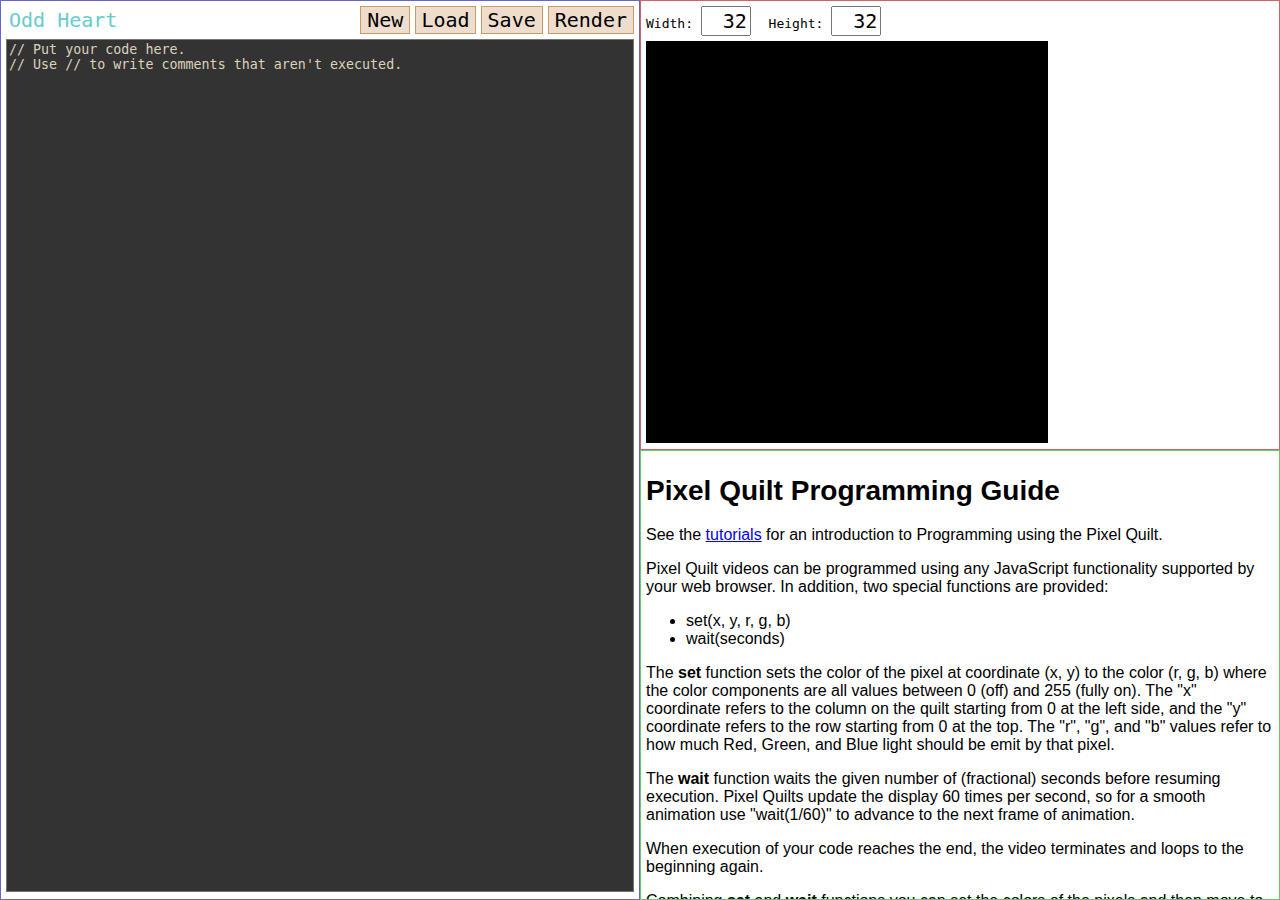
<file: programmer/index.html>
<head>
    <title>Pixel Quilt Programmer</title>
    <script src="programmer.js"></script>
    <link rel="stylesheet" href="styles.css">
    <link rel="icon" type="image/png" href="/favicon.png">
</head>
<body onLoad="init()">
    <div id="editorDiv">
        <flex>
            <input id="title">
            <button id="new">New</button>
            <input id="load" type="file" accept=".pqs">
            <label for="load">Load</label>
            <button id="save">Save</button>
            <button id="render">Render</button>
        </flex>
<textarea id="editor">
// Put your code here.
// Use // to write comments that aren't executed.
</textarea>
    </div>
    <div id="outputDiv">
        Width: <input id="width" value="32">
        Height: <input id="height" value="32">
        <br>
        <canvas id="output"></canvas>
        <div id="error"></div>
        <div id="renderPanel">
            <h1>Rendering video...</h1>
            Current frame: <span id="renderFrame">0</span><br>
            <button id="cancel">Cancel Rendering</button>
        </div>
    </div>
    <div id="guideDiv">
        <h1>Pixel Quilt Programming Guide</h1>
        <p>See the <a href="/tutorial" target="new">tutorials</a> for an introduction to Programming
        using the Pixel Quilt.</p>
        <p>
            Pixel Quilt videos can be programmed using any JavaScript functionality supported by your web browser.
            In addition, two special functions are provided:
        </p>
        <ul>
            <li>set(x, y, r, g, b)</li>
            <li>wait(seconds)</li>
        </ul>
        <p>
            The <b>set</b> function sets the color of the pixel at coordinate (x, y) to the color (r, g, b) where the color
            components are all values between 0 (off) and 255 (fully on). The "x" coordinate refers to the column on the
            quilt starting from 0 at the left side, and the "y" coordinate refers to the row starting from 0 at the top.
            The "r", "g", and "b" values refer to how much Red, Green, and Blue light should be emit by that pixel.
        </p>
        <p>
            The <b>wait</b> function waits the given number of (fractional) seconds before resuming execution. Pixel Quilts
            update the display 60 times per second, so for a smooth animation use "wait(1/60)" to advance to the next frame
            of animation.
        </p>
        <p>
            When execution of your code reaches the end, the video terminates and loops to the beginning again.
        </p>
        <p>
            Combining <b>set</b> and <b>wait</b> functions you can set the colors of the pixels and then move to the next
            frame (a 60th of a second), or some other future point in order to create animations. Use the Render button to
            create a pixel quilt video file that can be run on a physical display.
        </p>
        <h2>Advanced Usage</h2>
        <p>
            Your code is executed in a dynamically created Web Worker in the background, passing messages to this
            application for display. In order for the <b>wait</b> function to work, the code has to be translated
            to turn 'wait(1)' into 'await wait(1)' in order to use JavaScript asynchronous functions correctly.
            This translation only works if the line starts with 'wait(', potentially after some spaces. If you need
            to call <b>wait</b> in other ways that won't be translated, make sure to use "await" to make the call.
        </p>
        <p>
            In addition, if you write functions that themselves need to call <b>wait</b>, you must declare them as
            async functions and call them using await. Failure to do this will cause waits to be ignored.
        </p>
    </div>
</body>
</file>
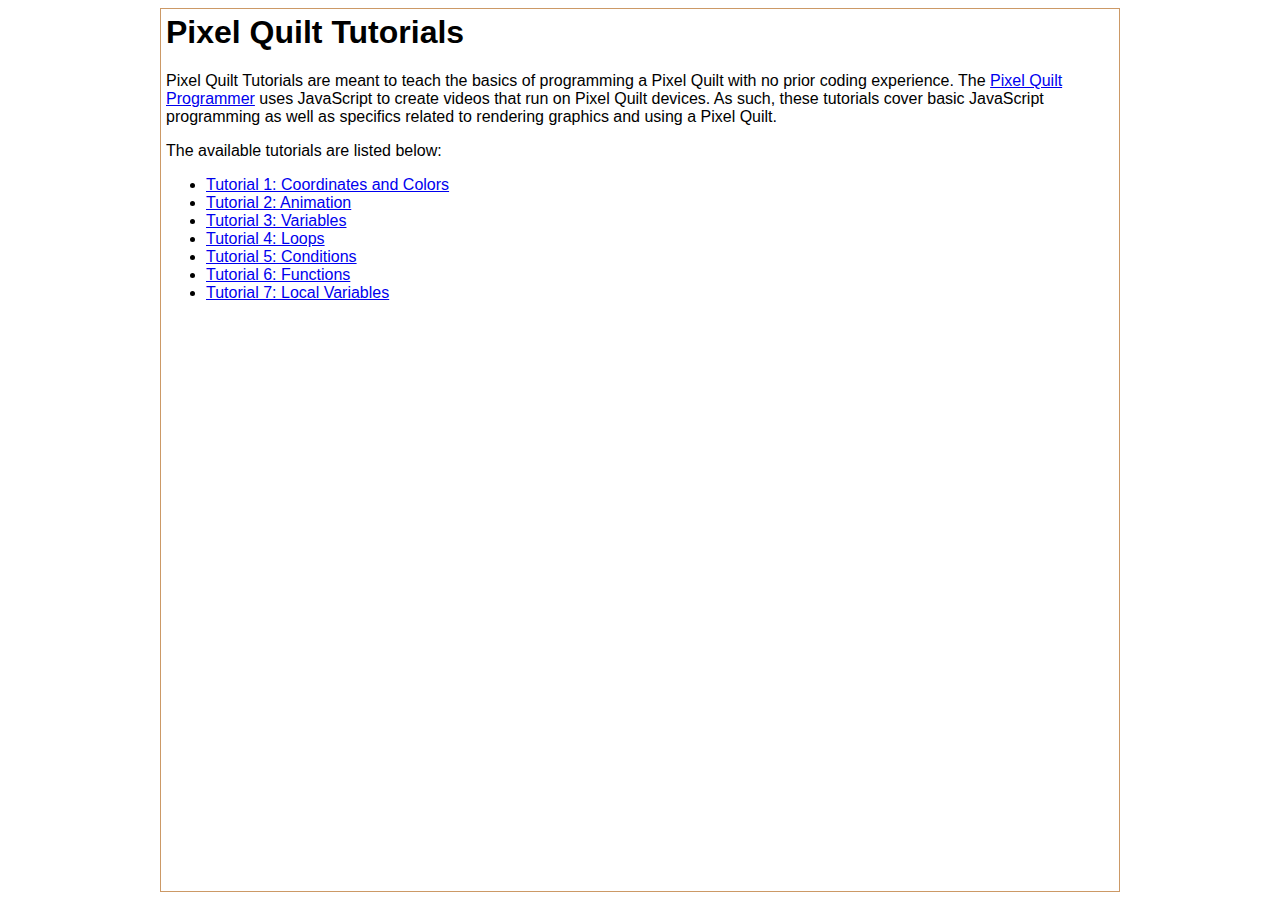
<file: tutorial/index.html>
<head>
    <title>Pixel Quilt Tutorial 1: Coordinates and Colors</title>
    <link rel="icon" type="image/png" href="/favicon.png">
    <link rel="stylesheet" href="tutorial.css">
</head>
<body>
<h1>Pixel Quilt Tutorials</h1>
<p>Pixel Quilt Tutorials are meant to teach the basics of programming a Pixel
Quilt with no prior coding experience. The
<a href="/programmer">Pixel Quilt Programmer</a> uses JavaScript to create
videos that run on Pixel Quilt devices. As such, these tutorials cover basic
JavaScript programming as well as specifics related to rendering graphics and
using a Pixel Quilt.</p>

<p>The available tutorials are listed below:</p>
<ul>
    <li><a href="1.html">Tutorial 1: Coordinates and Colors</a></li>
    <li><a href="2.html">Tutorial 2: Animation</a></li>
    <li><a href="3.html">Tutorial 3: Variables</a></li>
    <li><a href="4.html">Tutorial 4: Loops</a></li>
    <li><a href="5.html">Tutorial 5: Conditions</a></li>
    <li><a href="6.html">Tutorial 6: Functions</a></li>
    <li><a href="7.html">Tutorial 7: Local Variables</a></li>
</ul>
</body>
</file>
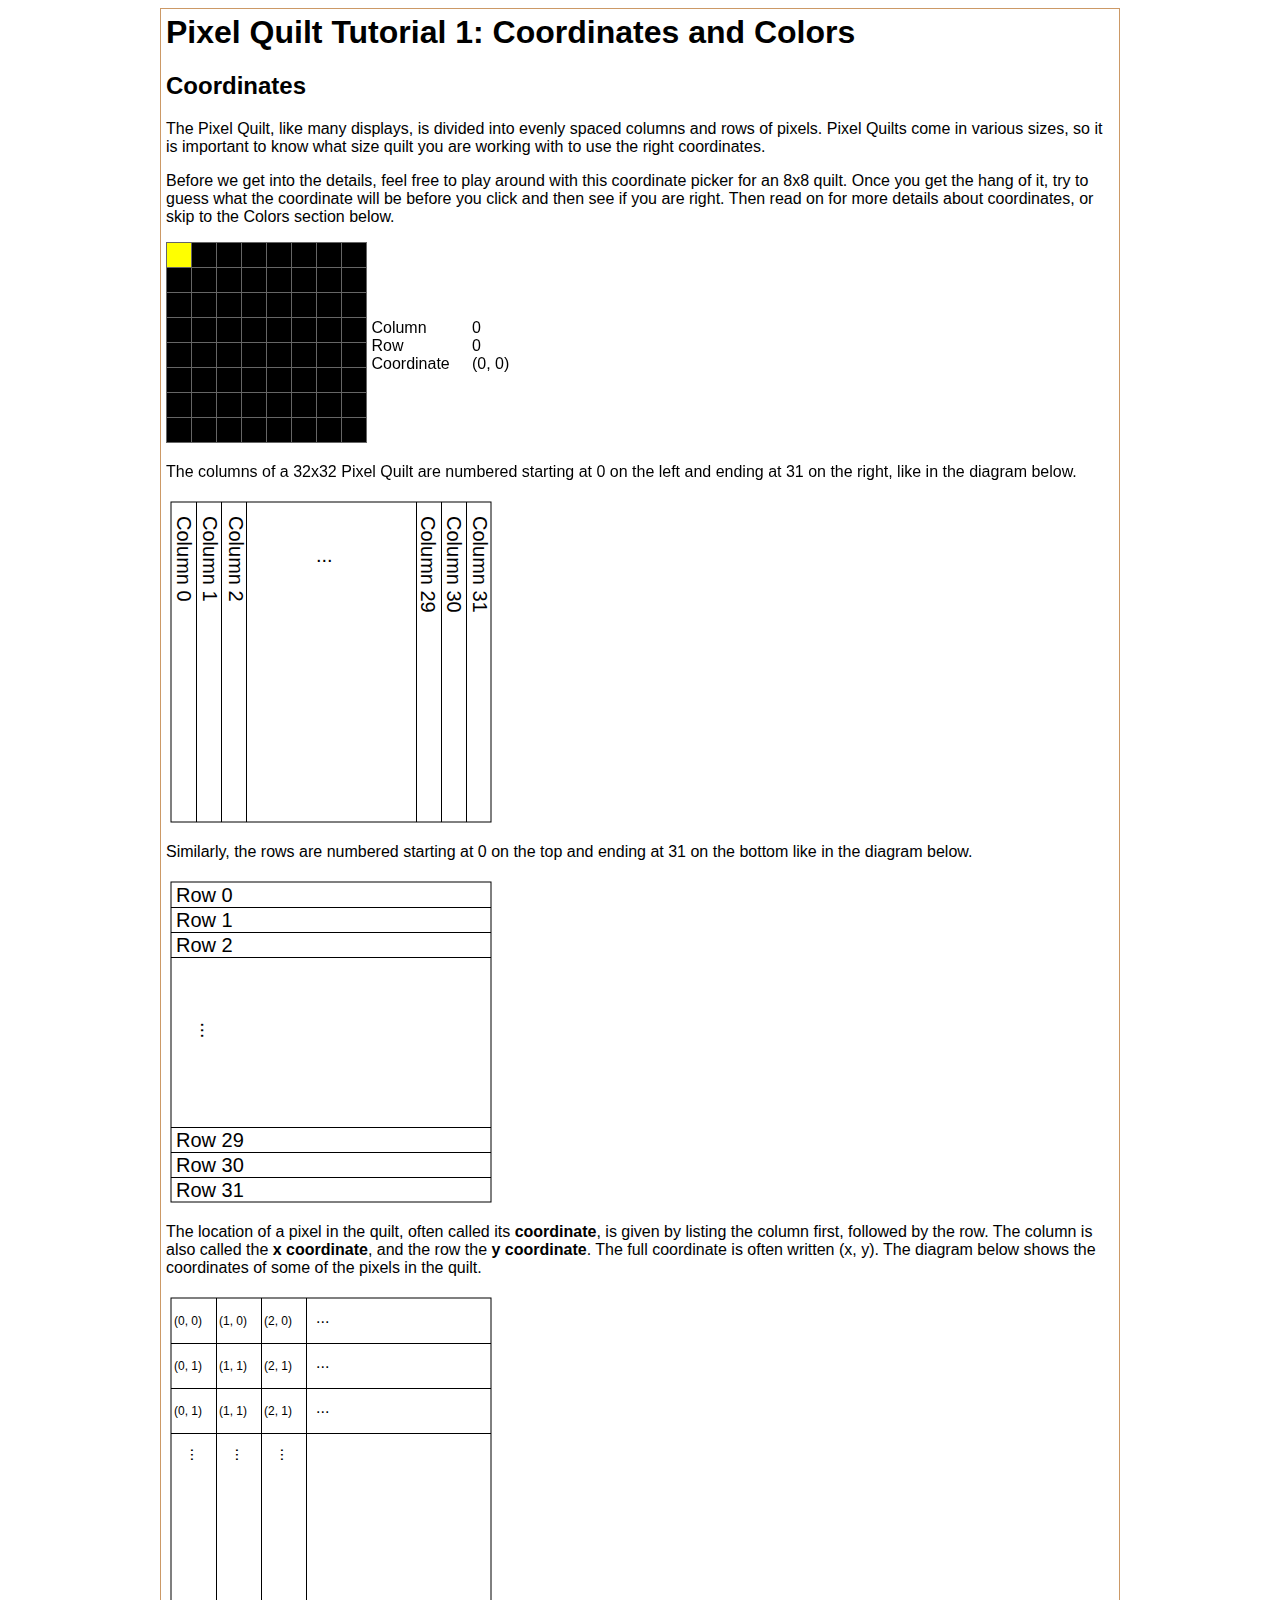
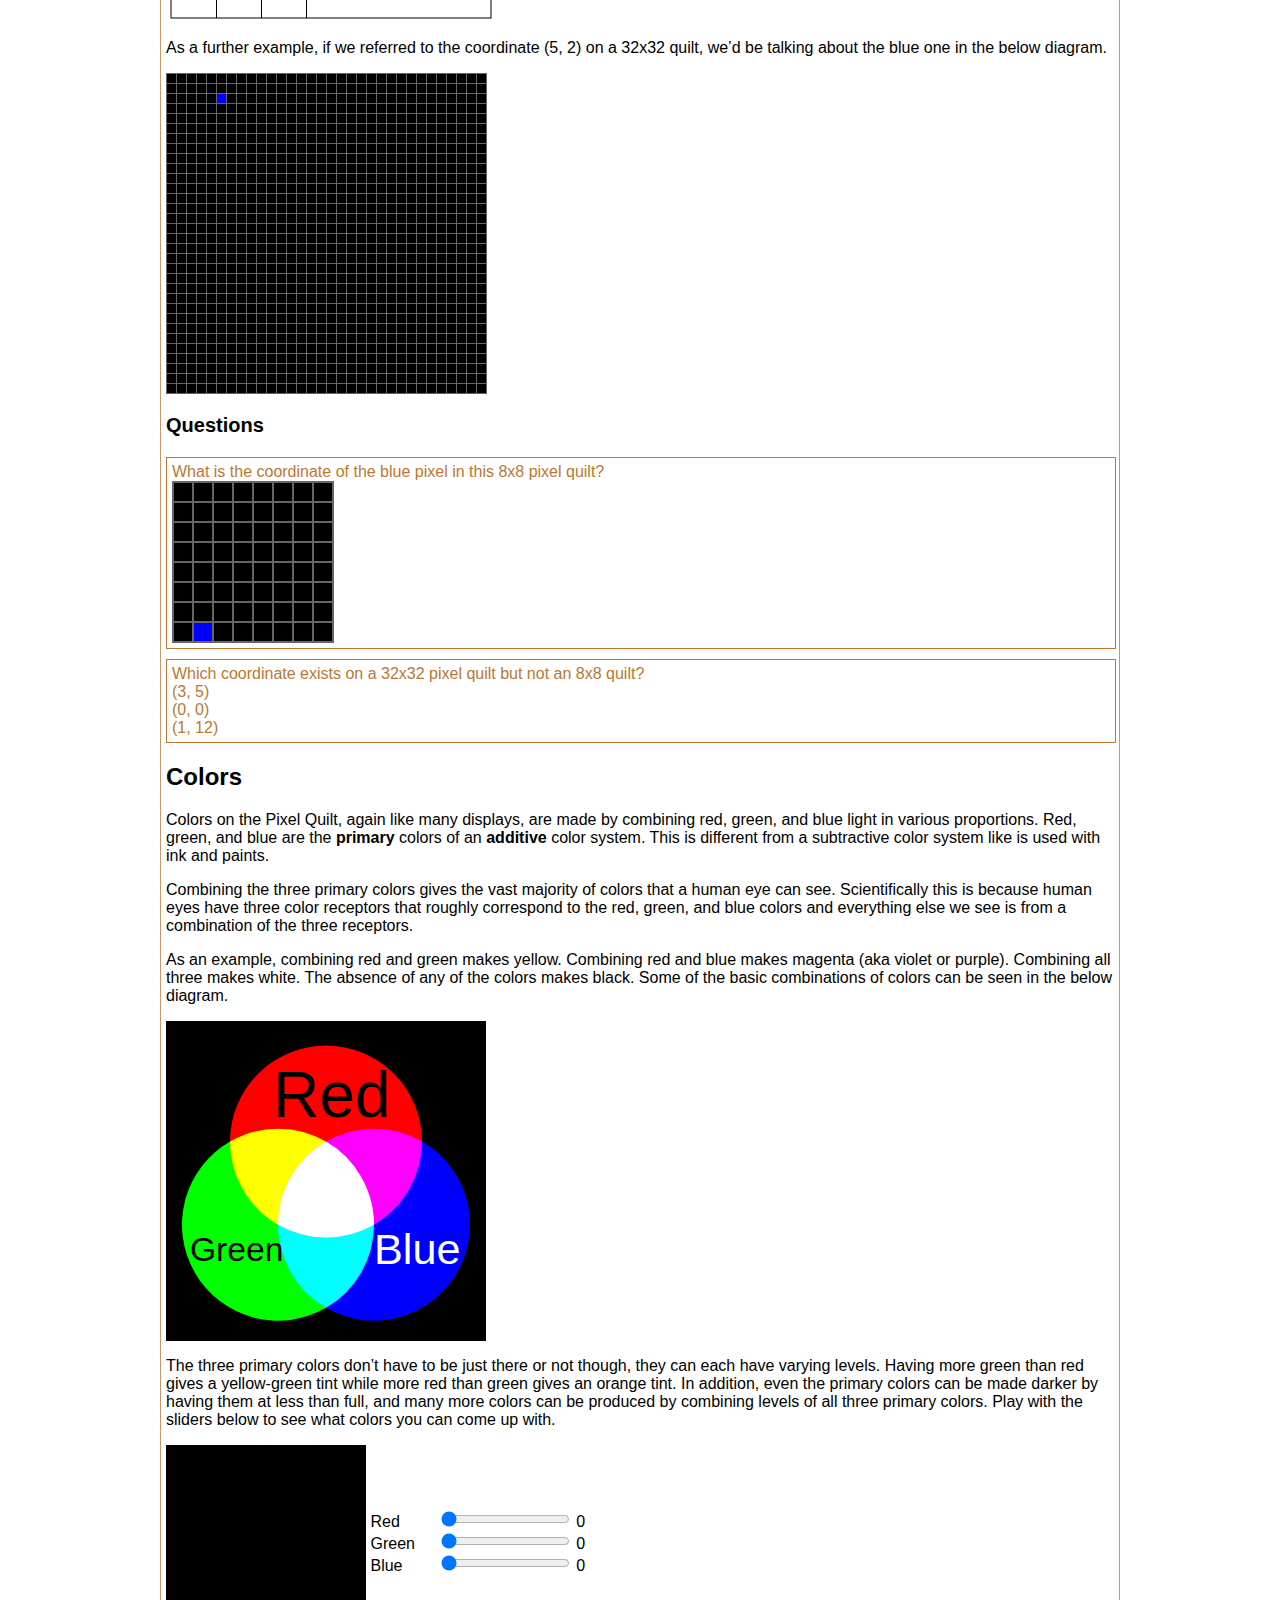
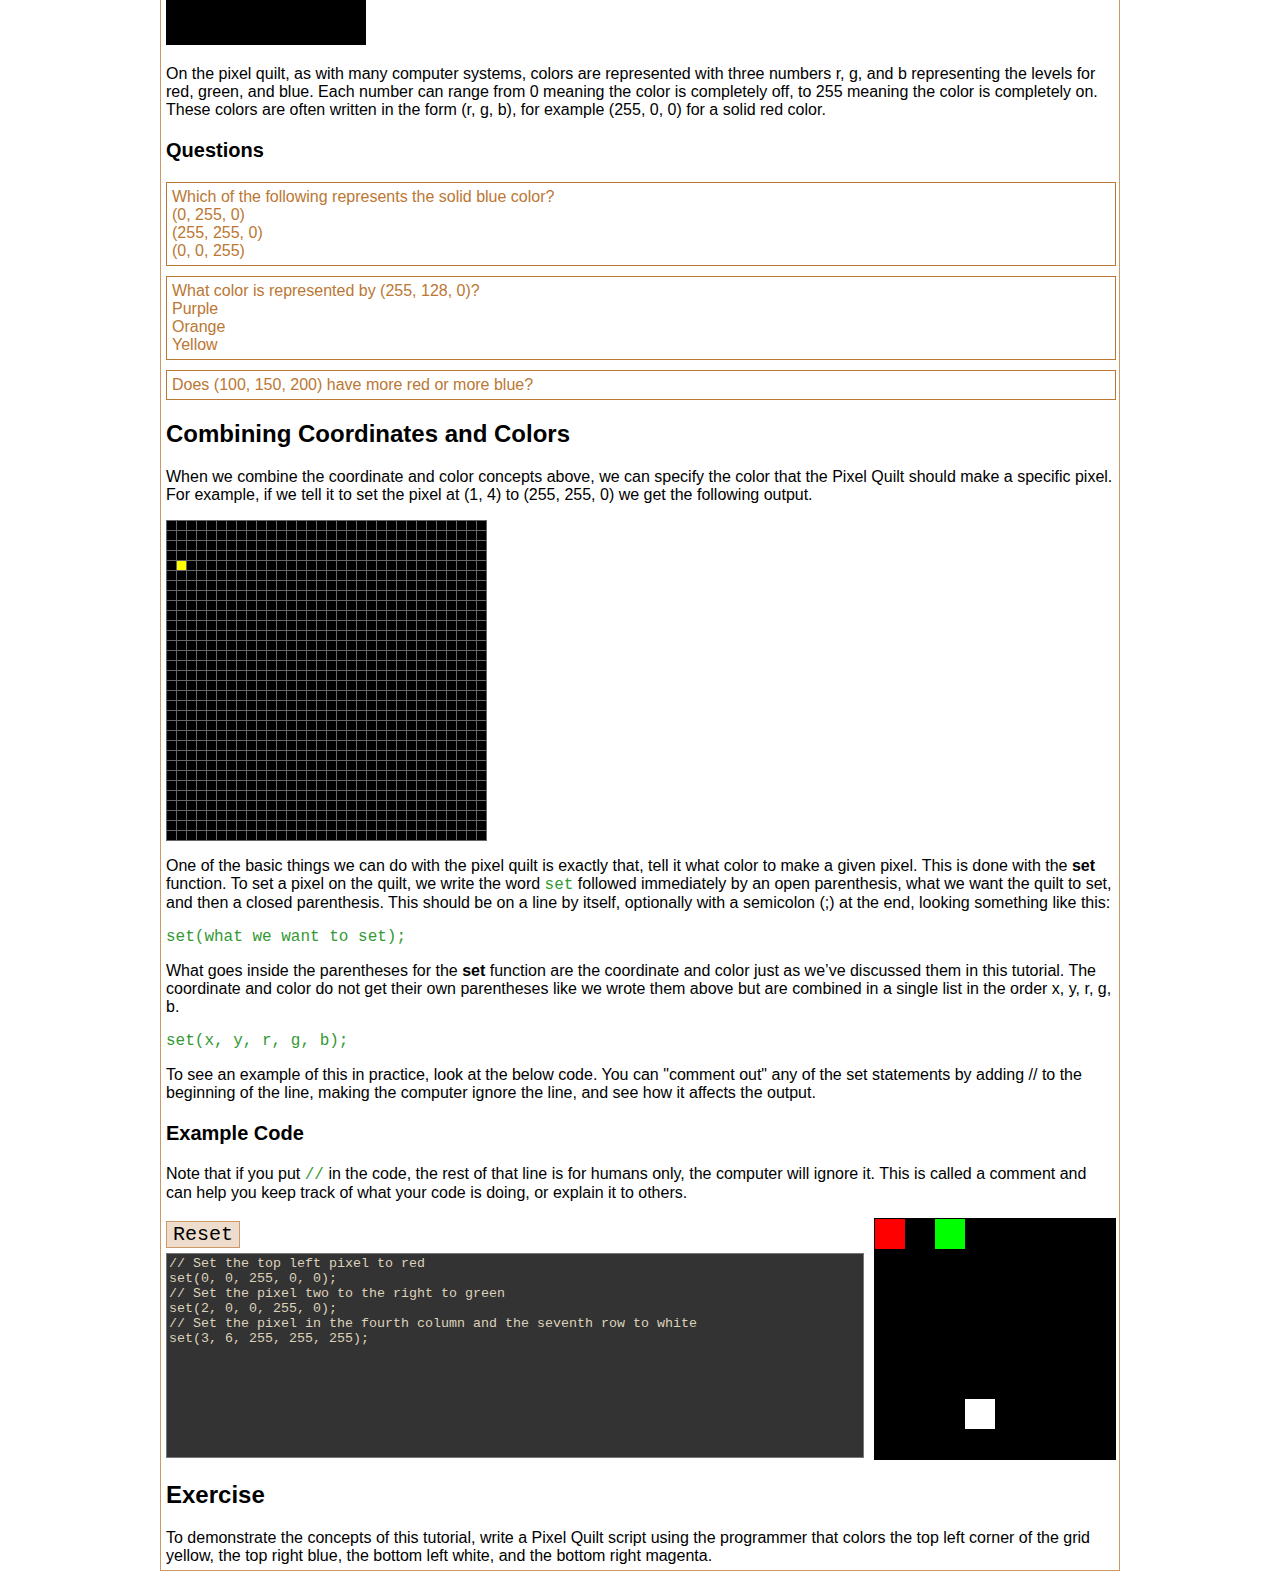
<file: tutorial/1.html>
<head>
    <title>Pixel Quilt Tutorial 1: Coordinates and Colors</title>
    <link rel="icon" type="image/png" href="/favicon.png">
    <link rel="stylesheet" href="tutorial.css">
    <link rel="stylesheet" href="/programmer/embedded.css">
</head>
<body>
<h1>Pixel Quilt Tutorial 1: Coordinates and Colors</h1>
<h2>Coordinates</h2>
<p>The Pixel Quilt, like many displays, is divided into evenly spaced columns
and rows of pixels. Pixel Quilts come in various sizes, so it is important to
know what size quilt you are working with to use the right coordinates.</p>

<p>Before we get into the details, feel free to play around with this coordinate
picker for an 8x8 quilt. Once you get the hang of it, try to guess what the
coordinate will be before you click and then see if you are right. Then read on
for more details about coordinates, or skip to the Colors section below.</p>

<div>
    <canvas id="coords" width="201" height="201" style="background-color:#000"></canvas>
    <div style="display:inline-block;">
        <span style="width:6em;display:inline-block">Column</span>
        <span id="column">0</span><br>
        <span style="width:6em;display:inline-block">Row</span>
        <span id="row">0</span><br>
        <span style="width:6em;display:inline-block">Coordinate</span>
        <span id="coord">(0, 0)</span><br>
        <span style="height:70px;display:inline-block"></span>
    </div>
    <script language="javascript">
        function coordclick(ev) {
            let x = (ev.offsetX / 25) | 0;
            let y = (ev.offsetY / 25) | 0;
            if (x < 0) x = 0;
            if (x >= 8) x = 7;
            if (y < 0) y = 0;
            if (y >= 8) y = 7;
            document.querySelector("#column").innerText = x;
            document.querySelector("#row").innerText = y;
            document.querySelector("#coord").innerText = "(" + x + ", " + y + ")";
            let ctx = document.querySelector("#coords").getContext("2d");
            ctx.fillStyle = "#000";
            ctx.fillRect(0, 0, 200, 200);
            ctx.fillStyle = "#ff0";
            ctx.fillRect(25 * x, 25 * y, 25, 25);
            ctx.fillStyle = "#666";
            for (let i = 0; i <= 8; ++i) {
                ctx.fillRect(25 * i, 0, 1, 201);
                ctx.fillRect(0, 25 * i, 201, 1);
            }
        }
        document.querySelector("#coords").addEventListener("click", coordclick);
        coordclick({offsetX: 0, offsetY: 0});
    </script>
</div>

<p>The columns of a 32x32 Pixel Quilt are numbered starting at 0 on the left
and ending at 31 on the right, like in the diagram below.</p>

<svg width="330" height="330">
    <rect x="5" y="5" width="320" height="320" style="stroke:#000;fill:none"></rect>
    <rect x="30" y="5" width="1" height="320"></rect>
    <text transform="rotate(90 16 25)" x="10" y="30" font-family="monospace" font-size="20">Column 0</text>
    <rect x="55" y="5" width="1" height="320"></rect>
    <text transform="rotate(90 29 38)" x="10" y="30" font-family="monospace" font-size="20">Column 1</text>
    <rect x="80" y="5" width="1" height="320"></rect>
    <text transform="rotate(90 42 51)" x="10" y="30" font-family="monospace" font-size="20">Column 2</text>
    <text x="150" y="65" font-family="monospace" font-size="20">...</text>
    <rect x="300" y="5" width="1" height="320"></rect>
    <text transform="rotate(90 164 173)" x="10" y="30" font-family="monospace" font-size="20">Column 31</text>
    <rect x="275" y="5" width="1" height="320"></rect>
    <text transform="rotate(90 151 160)" x="10" y="30" font-family="monospace" font-size="20">Column 30</text>
    <rect x="250" y="5" width="1" height="320"></rect>
    <text transform="rotate(90 138 147)" x="10" y="30" font-family="monospace" font-size="20">Column 29</text>
</svg>

<p>Similarly, the rows are numbered starting at 0 on the top and ending at 31
on the bottom like in the diagram below.</p>

<svg width="330" height="330">
    <rect x="5" y="5" width="320" height="320" style="stroke:#000;fill:none"></rect>
    <rect x="5" y="30" width="320" height="1"></rect>
    <text x="10" y="25" font-family="monospace" font-size="20">Row 0</text>
    <rect x="5" y="55" width="320" height="1"></rect>
    <text x="10" y="50" font-family="monospace" font-size="20">Row 1</text>
    <rect x="5" y="80" width="320" height="1"></rect>
    <text x="10" y="75" font-family="monospace" font-size="20">Row 2</text>
    <text transform="rotate(90 165 160)" x="150" y="290" font-family="monospace" font-size="20">...</text>
    <rect x="5" y="300" width="320" height="1"></rect>
    <text x="10" y="320" font-family="monospace" font-size="20">Row 31</text>
    <rect x="5" y="275" width="320" height="1"></rect>
    <text x="10" y="295" font-family="monospace" font-size="20">Row 30</text>
    <rect x="5" y="250" width="320" height="1"></rect>
    <text x="10" y="270" font-family="monospace" font-size="20">Row 29</text>
</svg>

<p>The location of a pixel in the quilt, often called its <b>coordinate</b>, is
given by listing the column first, followed by the row. The column is also
called the <b>x coordinate</b>, and the row the <b>y coordinate</b>. The full
coordinate is often written (x, y). The diagram below shows the coordinates of
some of the pixels in the quilt.</p>

<svg width="330" height="330">
    <rect x="5" y="5" width="320" height="320" style="stroke:#000;fill:none"></rect>
    <rect x="5" y="50" width="320" height="1"></rect>
    <rect x="50" y="5" width="1" height="320"></rect>
    <text x="8" y="32" font-family="monospace" font-size="12">(0, 0)</text>
    <rect x="95" y="5" width="1" height="320"></rect>
    <text x="53" y="32" font-family="monospace" font-size="12">(1, 0)</text>
    <rect x="140" y="5" width="1" height="320"></rect>
    <text x="98" y="32" font-family="monospace" font-size="12">(2, 0)</text>
    <rect x="5" y="95" width="320" height="1"></rect>
    <text x="8" y="77" font-family="monospace" font-size="12">(0, 1)</text>
    <text x="53" y="77" font-family="monospace" font-size="12">(1, 1)</text>
    <text x="98" y="77" font-family="monospace" font-size="12">(2, 1)</text>
    <rect x="5" y="140" width="320" height="1"></rect>
    <text x="8" y="122" font-family="monospace" font-size="12">(0, 1)</text>
    <text x="53" y="122" font-family="monospace" font-size="12">(1, 1)</text>
    <text x="98" y="122" font-family="monospace" font-size="12">(2, 1)</text>
    <text x="150" y="30" font-family="monospace" font-size="16">...</text>
    <text x="150" y="75" font-family="monospace" font-size="16">...</text>
    <text x="150" y="120" font-family="monospace" font-size="16">...</text>
    <text transform="rotate(90 165 160)" x="160" y="300" font-family="monospace" font-size="16">...</text>
    <text transform="rotate(90 165 160)" x="160" y="255" font-family="monospace" font-size="16">...</text>
    <text transform="rotate(90 165 160)" x="160" y="210" font-family="monospace" font-size="16">...</text>
</svg>

<p>As a further example, if we referred to the coordinate (5, 2) on a 32x32
quilt, we’d be talking about the blue one in the below diagram.</p>

<svg width="321" height="321" style="background-color:#000">
    <rect x="50" y="20" width="10" height="10" fill="#00f"></rect>
    <g style="fill:#666">
        <rect x="0" y="0" width="1" height="321"></rect>
        <rect x="10" y="0" width="1" height="321"></rect>
        <rect x="20" y="0" width="1" height="321"></rect>
        <rect x="30" y="0" width="1" height="321"></rect>
        <rect x="40" y="0" width="1" height="321"></rect>
        <rect x="50" y="0" width="1" height="321"></rect>
        <rect x="60" y="0" width="1" height="321"></rect>
        <rect x="70" y="0" width="1" height="321"></rect>
        <rect x="80" y="0" width="1" height="321"></rect>
        <rect x="90" y="0" width="1" height="321"></rect>
        <rect x="100" y="0" width="1" height="321"></rect>
        <rect x="110" y="0" width="1" height="321"></rect>
        <rect x="120" y="0" width="1" height="321"></rect>
        <rect x="130" y="0" width="1" height="321"></rect>
        <rect x="140" y="0" width="1" height="321"></rect>
        <rect x="150" y="0" width="1" height="321"></rect>
        <rect x="160" y="0" width="1" height="321"></rect>
        <rect x="170" y="0" width="1" height="321"></rect>
        <rect x="180" y="0" width="1" height="321"></rect>
        <rect x="190" y="0" width="1" height="321"></rect>
        <rect x="200" y="0" width="1" height="321"></rect>
        <rect x="210" y="0" width="1" height="321"></rect>
        <rect x="220" y="0" width="1" height="321"></rect>
        <rect x="230" y="0" width="1" height="321"></rect>
        <rect x="240" y="0" width="1" height="321"></rect>
        <rect x="250" y="0" width="1" height="321"></rect>
        <rect x="260" y="0" width="1" height="321"></rect>
        <rect x="270" y="0" width="1" height="321"></rect>
        <rect x="280" y="0" width="1" height="321"></rect>
        <rect x="290" y="0" width="1" height="321"></rect>
        <rect x="300" y="0" width="1" height="321"></rect>
        <rect x="310" y="0" width="1" height="321"></rect>
        <rect x="320" y="0" width="1" height="321"></rect>
        <rect x="0" y="0" width="321" height="1"></rect>
        <rect x="0" y="10" width="321" height="1"></rect>
        <rect x="0" y="20" width="321" height="1"></rect>
        <rect x="0" y="30" width="321" height="1"></rect>
        <rect x="0" y="40" width="321" height="1"></rect>
        <rect x="0" y="50" width="321" height="1"></rect>
        <rect x="0" y="60" width="321" height="1"></rect>
        <rect x="0" y="70" width="321" height="1"></rect>
        <rect x="0" y="80" width="321" height="1"></rect>
        <rect x="0" y="90" width="321" height="1"></rect>
        <rect x="0" y="100" width="321" height="1"></rect>
        <rect x="0" y="110" width="321" height="1"></rect>
        <rect x="0" y="120" width="321" height="1"></rect>
        <rect x="0" y="130" width="321" height="1"></rect>
        <rect x="0" y="140" width="321" height="1"></rect>
        <rect x="0" y="150" width="321" height="1"></rect>
        <rect x="0" y="160" width="321" height="1"></rect>
        <rect x="0" y="170" width="321" height="1"></rect>
        <rect x="0" y="180" width="321" height="1"></rect>
        <rect x="0" y="190" width="321" height="1"></rect>
        <rect x="0" y="200" width="321" height="1"></rect>
        <rect x="0" y="210" width="321" height="1"></rect>
        <rect x="0" y="220" width="321" height="1"></rect>
        <rect x="0" y="230" width="321" height="1"></rect>
        <rect x="0" y="240" width="321" height="1"></rect>
        <rect x="0" y="250" width="321" height="1"></rect>
        <rect x="0" y="260" width="321" height="1"></rect>
        <rect x="0" y="270" width="321" height="1"></rect>
        <rect x="0" y="280" width="321" height="1"></rect>
        <rect x="0" y="290" width="321" height="1"></rect>
        <rect x="0" y="300" width="321" height="1"></rect>
        <rect x="0" y="310" width="321" height="1"></rect>
        <rect x="0" y="320" width="321" height="1"></rect>
    </g>
</svg>

<h3>Questions</h3>
<question onclick="document.querySelector('#a1').style.display='block'">What is
the coordinate of the blue pixel in this 8x8 pixel quilt?<br>
<svg width="162" height="162" style="background-color:#000">
    <g transform="scale(2 2)">
        <rect x="10" y="70" width="10" height="10" fill="#00f"></rect>
        <g style="fill:#666">
            <rect x="0" y="0" width="1" height="321"></rect>
            <rect x="10" y="0" width="1" height="321"></rect>
            <rect x="20" y="0" width="1" height="321"></rect>
            <rect x="30" y="0" width="1" height="321"></rect>
            <rect x="40" y="0" width="1" height="321"></rect>
            <rect x="50" y="0" width="1" height="321"></rect>
            <rect x="60" y="0" width="1" height="321"></rect>
            <rect x="70" y="0" width="1" height="321"></rect>
            <rect x="80" y="0" width="1" height="321"></rect>
            <rect x="0" y="0" width="321" height="1"></rect>
            <rect x="0" y="10" width="321" height="1"></rect>
            <rect x="0" y="20" width="321" height="1"></rect>
            <rect x="0" y="30" width="321" height="1"></rect>
            <rect x="0" y="40" width="321" height="1"></rect>
            <rect x="0" y="50" width="321" height="1"></rect>
            <rect x="0" y="60" width="321" height="1"></rect>
            <rect x="0" y="70" width="321" height="1"></rect>
            <rect x="0" y="80" width="321" height="1"></rect>
        </g>
    </g>
</svg>
</question>
<answer id="a1">Answer: (1, 7)</answer>

<question onclick="document.querySelector('#a2').style.display='block'">Which
coordinate exists on a 32x32 pixel quilt but not an 8x8 quilt?<br>
(3, 5)<br>
(0, 0)<br>
(1, 12)</question>
<answer id="a2">Answer: (1, 12)</answer>

<h2>Colors</h2>
<p>Colors on the Pixel Quilt, again like many displays, are made by combining
red, green, and blue light in various proportions. Red, green, and blue are the
<b>primary</b> colors of an <b>additive</b> color system. This is different
from a subtractive color system like is used with ink and paints.</p>

<p>Combining the three primary colors gives the vast majority of colors that a
human eye can see. Scientifically this is because human eyes have three color
receptors that roughly correspond to the red, green, and blue colors and
everything else we see is from a combination of the three receptors.</p>

<p>As an example, combining red and green makes yellow. Combining red and blue
makes magenta (aka violet or purple). Combining all three makes white. The
absence of any of the colors makes black. Some of the basic combinations of
colors can be seen in the below diagram.</p>

<svg width="320" height="320" style="background-color:#000"viewBox="-10 -11 20 20">
    <defs>
      <path id="a" d="M-6-3.4641a6 6 0 0 1 12 0z"/>
      <path id="b" d="M0-3.4641a6 6 0 0 0-6 0A6 6 0 0 0-3 1.732z"/>
      <path id="c" d="M0-3.4641A6 6 0 0 1 3 1.732a6 6 0 0 1-6 0 6 6 0 0 1 3-5.1961z"/>
    </defs>
    <path d="M-10-11h20V9h-20"/>
    <use xlink:href="#a" fill="red"/>
    <use xlink:href="#a" fill="#00f" transform="rotate(120)"/>
    <use xlink:href="#a" fill="#0f0" transform="rotate(240)"/>
    <use xlink:href="#b" fill="#ff0"/>
    <use xlink:href="#b" fill="#f0f" transform="rotate(120)"/>
    <use xlink:href="#b" fill="#0ff" transform="rotate(240)"/>
    <use xlink:href="#c" fill="#fff"/>
    <text x="-3.3" y="-5" font-size="4px">Red</text>
    <text x="-8.5" y="4" font-size="2.1px">Green</text>
    <text x="3" y="4.2" font-size="2.7px" fill="#fff">Blue</text>
</svg>

<p>The three primary colors don’t have to be just there or not though, they can
each have varying levels. Having more green than red gives a yellow-green tint
while more red than green gives an orange tint. In addition, even the primary
colors can be made darker by having them at less than full, and many more
colors can be produced by combining levels of all three primary colors. Play
with the sliders below to see what colors you can come up with.</p>

<div>
    <script language="javascript">
        function setcolor() {
            let r = document.querySelector("#redr").value;
            let g = document.querySelector("#greenr").value;
            let b = document.querySelector("#bluer").value;
            document.querySelector("#red").innerText = r;
            document.querySelector("#green").innerText = g;
            document.querySelector("#blue").innerText = b;
            document.querySelector("#color").style.backgroundColor = "rgb(" + r +", " + g + ", " + b + ")";
        }
    </script>
    <canvas id="color" width="200" height="200" style="background-color:#000"></canvas>
    <div style="display:inline-block;">
        <span style="width:4em;display:inline-block">Red</span>
        <input id="redr" type="range" min="0" max="255" value="0" onchange="setcolor()">
        <span id="red">0</span><br>
        <span style="width:4em;display:inline-block">Green</span>
        <input id="greenr" type="range" min="0" max="255" value="0" onchange="setcolor()">
        <span id="green">0</span><br>
        <span style="width:4em;display:inline-block">Blue</span>
        <input id="bluer" type="range" min="0" max="255" value="0" onchange="setcolor()">
        <span id="blue">0</span><br>
        <span style="height:70px;display:inline-block"></span>
    </div>
</div>

<p>On the pixel quilt, as with many computer systems, colors are represented
with three numbers r, g, and b representing the levels for red, green, and
blue. Each number can range from 0 meaning the color is completely off, to 255
meaning the color is completely on. These colors are often written in the form
(r, g, b), for example (255, 0, 0) for a solid red color.</p>

<h3>Questions</h3>
<question onclick="document.querySelector('#a3').style.display='block'">Which of
the following represents the solid blue color?<br>
(0, 255, 0)<br>
(255, 255, 0)<br>
(0, 0, 255)</question>
<answer id="a3">Answer: (0, 0, 255)</answer>

<question onclick="document.querySelector('#a4').style.display='block'">What
color is represented by (255, 128, 0)?<br>
Purple<br>
Orange<br>
Yellow</question>
<answer id="a4">Answer: Orange</answer>

<question onclick="document.querySelector('#a5').style.display='block'">Does
(100, 150, 200) have more red or more blue?</question>
<answer id="a5">Answer: More blue</answer>

<h2>Combining Coordinates and Colors</h2>
<p>When we combine the coordinate and color concepts above, we can specify the
color that the Pixel Quilt should make a specific pixel. For example, if we
tell it to set the pixel at (1, 4) to (255, 255, 0) we get the following
output.</p>

<svg width="321" height="321" style="background-color:#000">
    <rect x="10" y="40" width="10" height="10" fill="#ff0"></rect>
    <g style="fill:#666">
        <rect x="0" y="0" width="1" height="321"></rect>
        <rect x="10" y="0" width="1" height="321"></rect>
        <rect x="20" y="0" width="1" height="321"></rect>
        <rect x="30" y="0" width="1" height="321"></rect>
        <rect x="40" y="0" width="1" height="321"></rect>
        <rect x="50" y="0" width="1" height="321"></rect>
        <rect x="60" y="0" width="1" height="321"></rect>
        <rect x="70" y="0" width="1" height="321"></rect>
        <rect x="80" y="0" width="1" height="321"></rect>
        <rect x="90" y="0" width="1" height="321"></rect>
        <rect x="100" y="0" width="1" height="321"></rect>
        <rect x="110" y="0" width="1" height="321"></rect>
        <rect x="120" y="0" width="1" height="321"></rect>
        <rect x="130" y="0" width="1" height="321"></rect>
        <rect x="140" y="0" width="1" height="321"></rect>
        <rect x="150" y="0" width="1" height="321"></rect>
        <rect x="160" y="0" width="1" height="321"></rect>
        <rect x="170" y="0" width="1" height="321"></rect>
        <rect x="180" y="0" width="1" height="321"></rect>
        <rect x="190" y="0" width="1" height="321"></rect>
        <rect x="200" y="0" width="1" height="321"></rect>
        <rect x="210" y="0" width="1" height="321"></rect>
        <rect x="220" y="0" width="1" height="321"></rect>
        <rect x="230" y="0" width="1" height="321"></rect>
        <rect x="240" y="0" width="1" height="321"></rect>
        <rect x="250" y="0" width="1" height="321"></rect>
        <rect x="260" y="0" width="1" height="321"></rect>
        <rect x="270" y="0" width="1" height="321"></rect>
        <rect x="280" y="0" width="1" height="321"></rect>
        <rect x="290" y="0" width="1" height="321"></rect>
        <rect x="300" y="0" width="1" height="321"></rect>
        <rect x="310" y="0" width="1" height="321"></rect>
        <rect x="320" y="0" width="1" height="321"></rect>
        <rect x="0" y="0" width="321" height="1"></rect>
        <rect x="0" y="10" width="321" height="1"></rect>
        <rect x="0" y="20" width="321" height="1"></rect>
        <rect x="0" y="30" width="321" height="1"></rect>
        <rect x="0" y="40" width="321" height="1"></rect>
        <rect x="0" y="50" width="321" height="1"></rect>
        <rect x="0" y="60" width="321" height="1"></rect>
        <rect x="0" y="70" width="321" height="1"></rect>
        <rect x="0" y="80" width="321" height="1"></rect>
        <rect x="0" y="90" width="321" height="1"></rect>
        <rect x="0" y="100" width="321" height="1"></rect>
        <rect x="0" y="110" width="321" height="1"></rect>
        <rect x="0" y="120" width="321" height="1"></rect>
        <rect x="0" y="130" width="321" height="1"></rect>
        <rect x="0" y="140" width="321" height="1"></rect>
        <rect x="0" y="150" width="321" height="1"></rect>
        <rect x="0" y="160" width="321" height="1"></rect>
        <rect x="0" y="170" width="321" height="1"></rect>
        <rect x="0" y="180" width="321" height="1"></rect>
        <rect x="0" y="190" width="321" height="1"></rect>
        <rect x="0" y="200" width="321" height="1"></rect>
        <rect x="0" y="210" width="321" height="1"></rect>
        <rect x="0" y="220" width="321" height="1"></rect>
        <rect x="0" y="230" width="321" height="1"></rect>
        <rect x="0" y="240" width="321" height="1"></rect>
        <rect x="0" y="250" width="321" height="1"></rect>
        <rect x="0" y="260" width="321" height="1"></rect>
        <rect x="0" y="270" width="321" height="1"></rect>
        <rect x="0" y="280" width="321" height="1"></rect>
        <rect x="0" y="290" width="321" height="1"></rect>
        <rect x="0" y="300" width="321" height="1"></rect>
        <rect x="0" y="310" width="321" height="1"></rect>
        <rect x="0" y="320" width="321" height="1"></rect>
    </g>
</svg>

<p>One of the basic things we can do with the pixel quilt is exactly that, tell
it what color to make a given pixel. This is done with the <b>set</b> function.
To set a pixel on the quilt, we write the word <code>set</code> followed
immediately by an open parenthesis, what we want the quilt to set, and then a
closed parenthesis. This should be on a line by itself, optionally with a
semicolon (;) at the end, looking something like this:</p>

<code>set(what we want to set);</code>

<p>What goes inside the parentheses for the <b>set</b> function are the
coordinate and color just as we’ve discussed them in this tutorial. The
coordinate and color do not get their own parentheses like we wrote them above
but are combined in a single list in the order x, y, r, g, b.</p>

<code>set(x, y, r, g, b);</code>

<p>To see an example of this in practice, look at the below code. You can
"comment out" any of the set statements by adding // to the beginning of the
line, making the computer ignore the line, and see how it affects the output.
</p>
<h3>Example Code</h3>
<p>Note that if you put <code>//</code> in the code, the rest of that line is
for humans only, the computer will ignore it. This is called a comment and can
help you keep track of what your code is doing, or explain it to others.</p>
<editor width="8" height="8">
// Set the top left pixel to red
set(0, 0, 255, 0, 0);
// Set the pixel two to the right to green
set(2, 0, 0, 255, 0);
// Set the pixel in the fourth column and the seventh row to white
set(3, 6, 255, 255, 255);
</editor>
<h2>Exercise</h2>
<p>To demonstrate the concepts of this tutorial, write a Pixel Quilt script
using the programmer that colors the top left corner of the grid yellow, the
top right blue, the bottom left white, and the bottom right magenta.</p>
</body>
<script src="/programmer/embedded.js"></script>
</file>
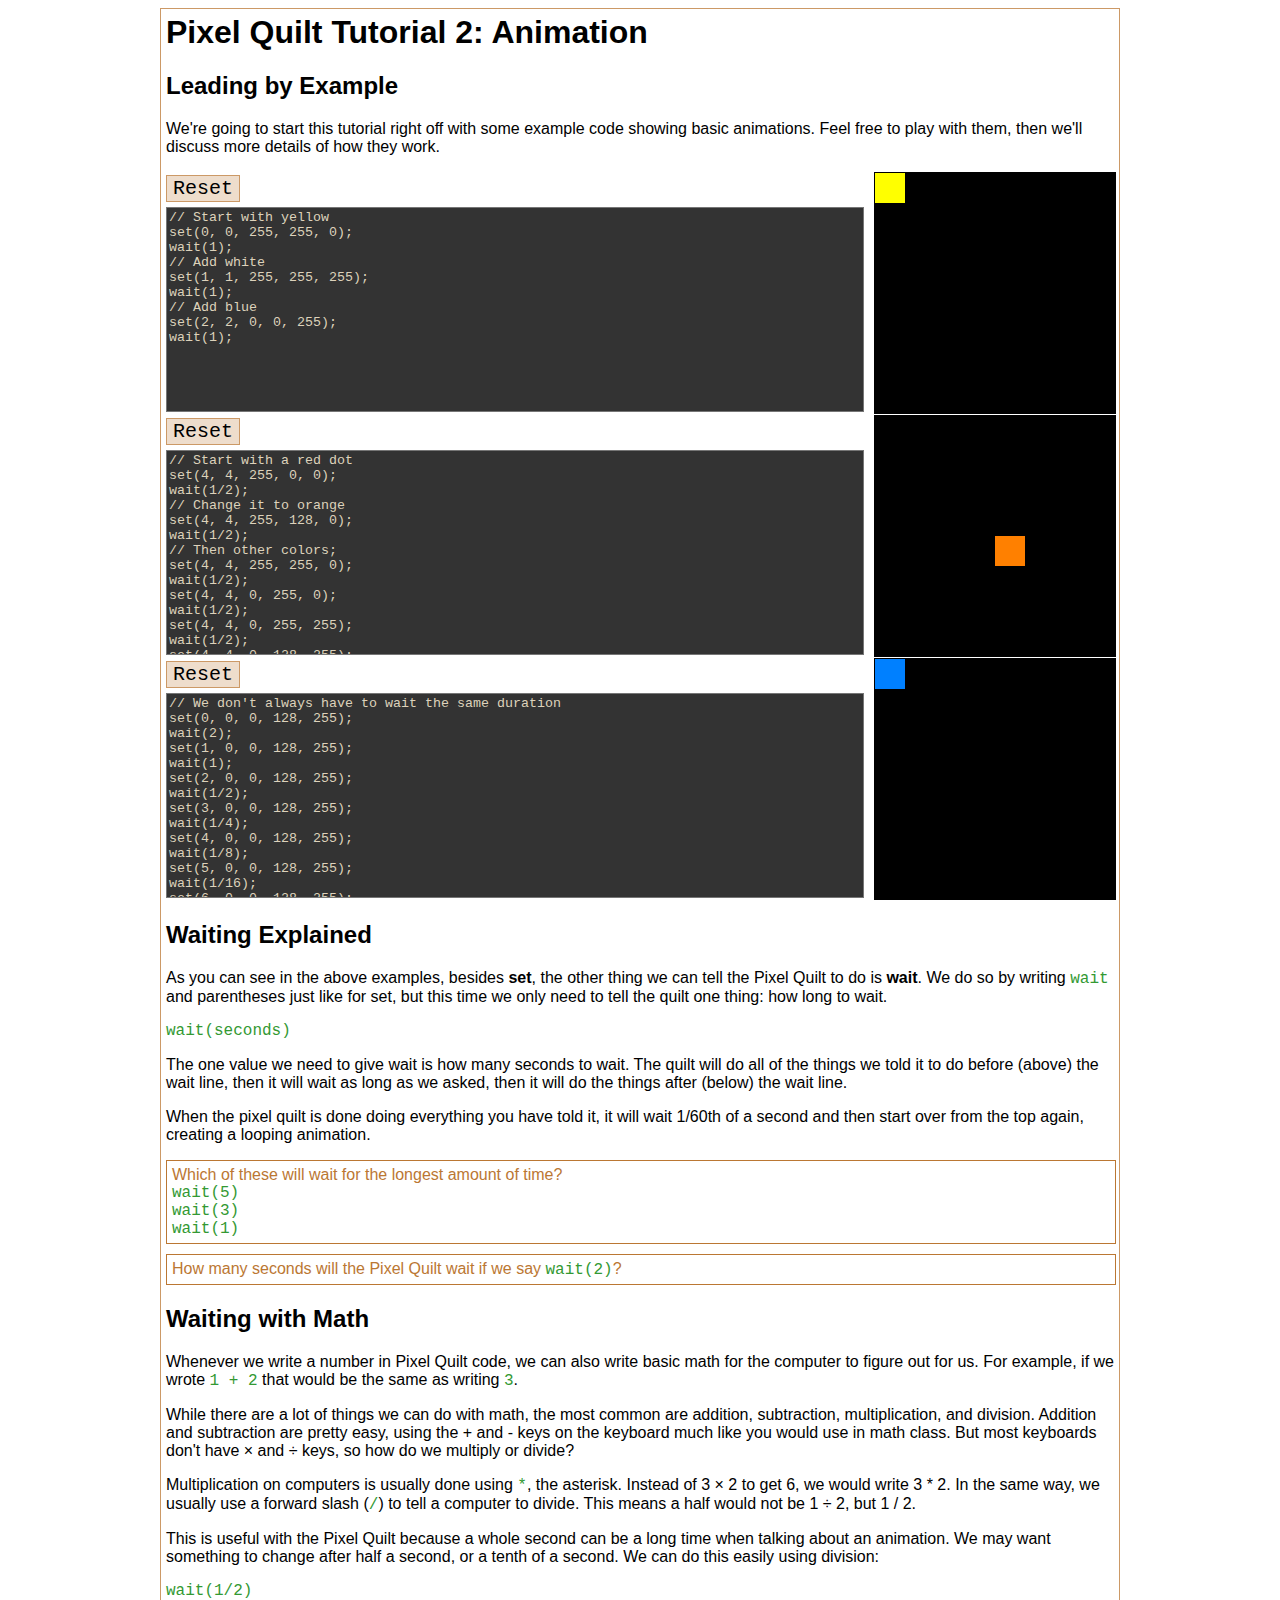
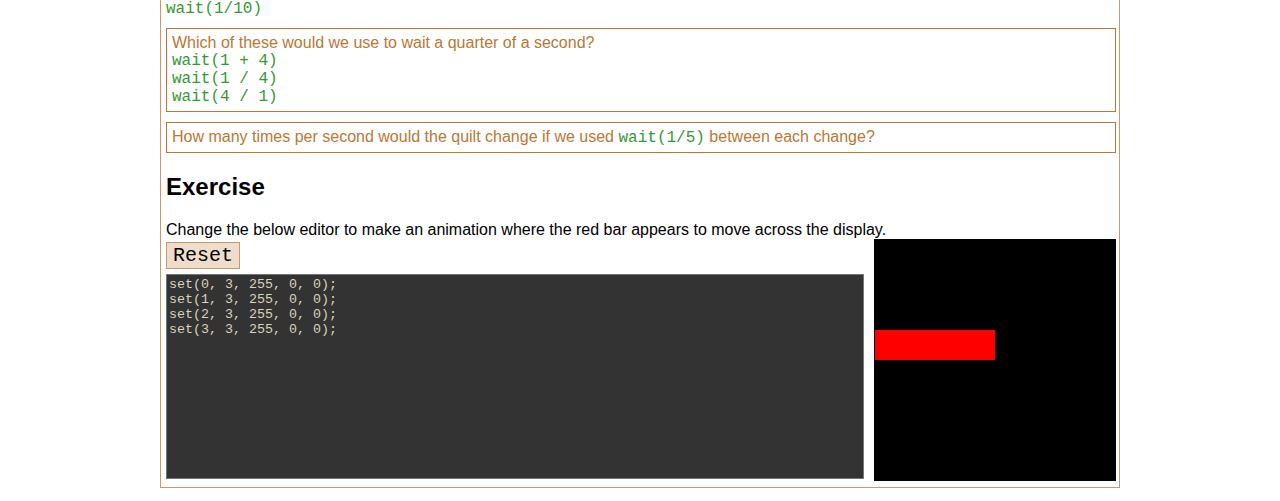
<file: tutorial/2.html>
<head>
    <title>Pixel Quilt Tutorial 2: Animation</title>
    <link rel="icon" type="image/png" href="/favicon.png">
    <link rel="stylesheet" href="tutorial.css">
    <link rel="stylesheet" href="/programmer/embedded.css">
</head>
<body>
<h1>Pixel Quilt Tutorial 2: Animation</h1>
<h2>Leading by Example</h2>
<p>We're going to start this tutorial right off with some example code showing
basic animations. Feel free to play with them, then we'll discuss more details
of how they work.</p>
<editor>
// Start with yellow
set(0, 0, 255, 255, 0);
wait(1);
// Add white
set(1, 1, 255, 255, 255);
wait(1);
// Add blue
set(2, 2, 0, 0, 255);
wait(1);
</editor>
<editor>
// Start with a red dot
set(4, 4, 255, 0, 0);
wait(1/2);
// Change it to orange
set(4, 4, 255, 128, 0);
wait(1/2);
// Then other colors;
set(4, 4, 255, 255, 0);
wait(1/2);
set(4, 4, 0, 255, 0);
wait(1/2);
set(4, 4, 0, 255, 255);
wait(1/2);
set(4, 4, 0, 128, 255);
wait(1/2);
set(4, 4, 0, 0, 255);
wait(1/2);
set(4, 4, 128, 0, 255);
wait(1/2);
set(4, 4, 255, 0, 255);
wait(1/2);
</editor>
<editor>
// We don't always have to wait the same duration
set(0, 0, 0, 128, 255);
wait(2);
set(1, 0, 0, 128, 255);
wait(1);
set(2, 0, 0, 128, 255);
wait(1/2);
set(3, 0, 0, 128, 255);
wait(1/4);
set(4, 0, 0, 128, 255);
wait(1/8);
set(5, 0, 0, 128, 255);
wait(1/16);
set(6, 0, 0, 128, 255);
wait(1/32);
set(7, 0, 0, 128, 255);
wait(4);
</editor>
<h2>Waiting Explained</h2>
<p>As you can see in the above examples, besides <b>set</b>, the other thing we
can tell the Pixel Quilt to do is <b>wait</b>. We do so by writing
<code>wait</code> and parentheses just like for set, but this time we only need
to tell the quilt one thing: how long to wait.</p>
<code>wait(seconds)</code>
<p>The one value we need to give wait is how many seconds to wait. The quilt
will do all of the things we told it to do before (above) the wait line, then
it will wait as long as we asked, then it will do the things after (below) the
wait line.</p>
<p>When the pixel quilt is done doing everything you have told it, it will wait
1/60th of a second and then start over from the top again, creating a looping
animation.</p>
<question onclick="document.querySelector('#a1').style.display='block'">Which
of these will wait for the longest amount of time?<br>
<code>wait(5)</code><br>
<code>wait(3)</code><br>
<code>wait(1)</code>
</question>
<answer id="a1">Answer: wait(5)</answer>
<question onclick="document.querySelector('#a2').style.display='block'">How
many seconds will the Pixel Quilt wait if we say <code>wait(2)</code>?
</question>
<answer id="a2">Answer: 2 seconds</answer>
<h2>Waiting with Math</h2>
<p>Whenever we write a number in Pixel Quilt code, we can also write basic math
for the computer to figure out for us. For example, if we wrote
<code>1 + 2</code> that would be the same as writing <code>3</code>.</p>
<p>While there are a lot of things we can do with math, the most common are
addition, subtraction, multiplication, and division. Addition and subtraction
are pretty easy, using the + and - keys on the keyboard much like you would use
in math class. But most keyboards don't have &times; and &divide; keys, so how
do we multiply or divide?</p>
<p>Multiplication on computers is usually done using <code>*</code>, the
asterisk. Instead of 3 &times; 2 to get 6, we would write 3 * 2. In the same
way, we usually use a forward slash (<code>/</code>) to tell a computer to
divide. This means a half would not be 1 &divide; 2, but 1 / 2.</p>
<p>This is useful with the Pixel Quilt because a whole second can be a long
time when talking about an animation. We may want something to change after
half a second, or a tenth of a second. We can do this easily using division:
</p>
<code>wait(1/2)</code><br>
<code>wait(1/10)</code>
<question onclick="document.querySelector('#a3').style.display='block'">Which
of these would we use to wait a quarter of a second?<br>
<code>wait(1 + 4)</code><br>
<code>wait(1 / 4)</code><br>
<code>wait(4 / 1)</code>
</question>
<answer id="a3">Answer: wait(1 / 4)</answer>
<question onclick="document.querySelector('#a4').style.display='block'">How
many times per second would the quilt change if we used
<code>wait(1/5)</code> between each change?
</question>
<answer id="a4">Answer: 5 times per second</answer>
<h2>Exercise</h2>
Change the below editor to make an animation where the red bar appears to move
across the display.
<editor>
set(0, 3, 255, 0, 0);
set(1, 3, 255, 0, 0);
set(2, 3, 255, 0, 0);
set(3, 3, 255, 0, 0);
</editor>
</body>
<script src="/programmer/embedded.js"></script>
</file>
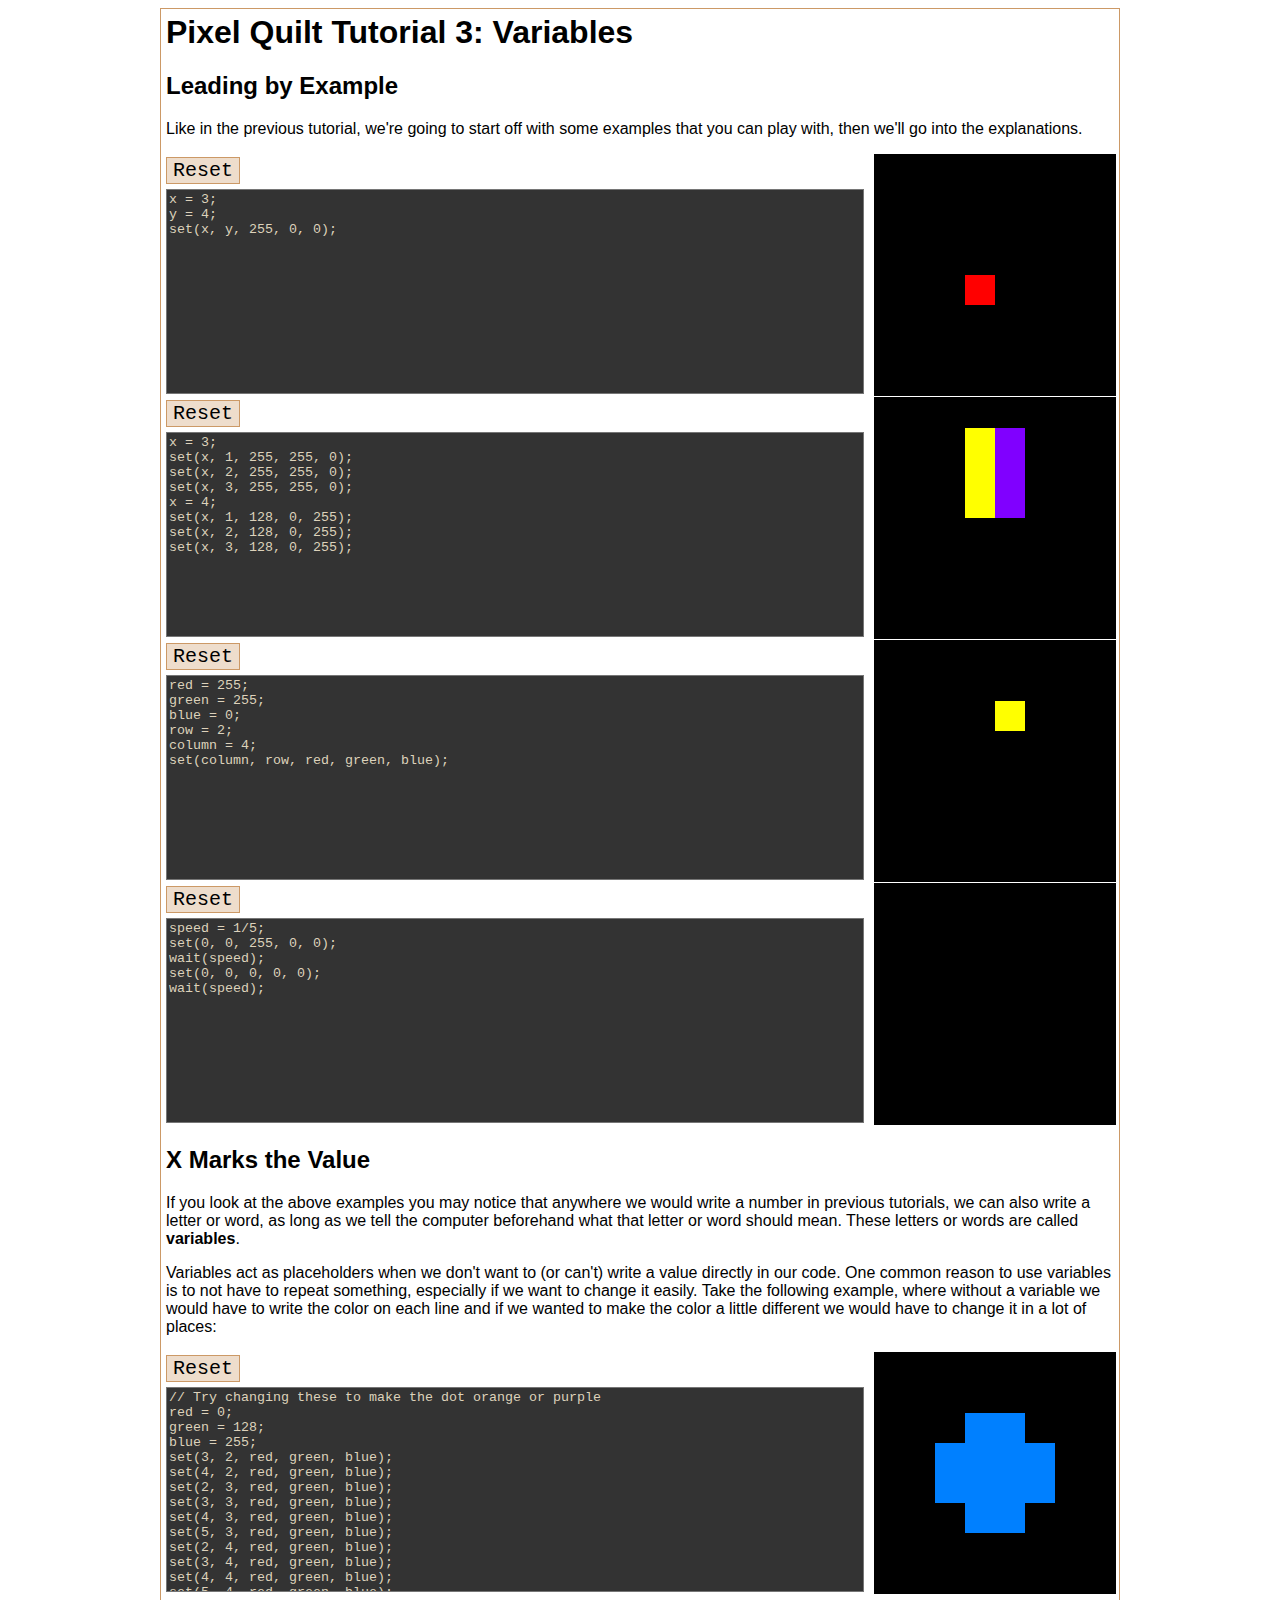
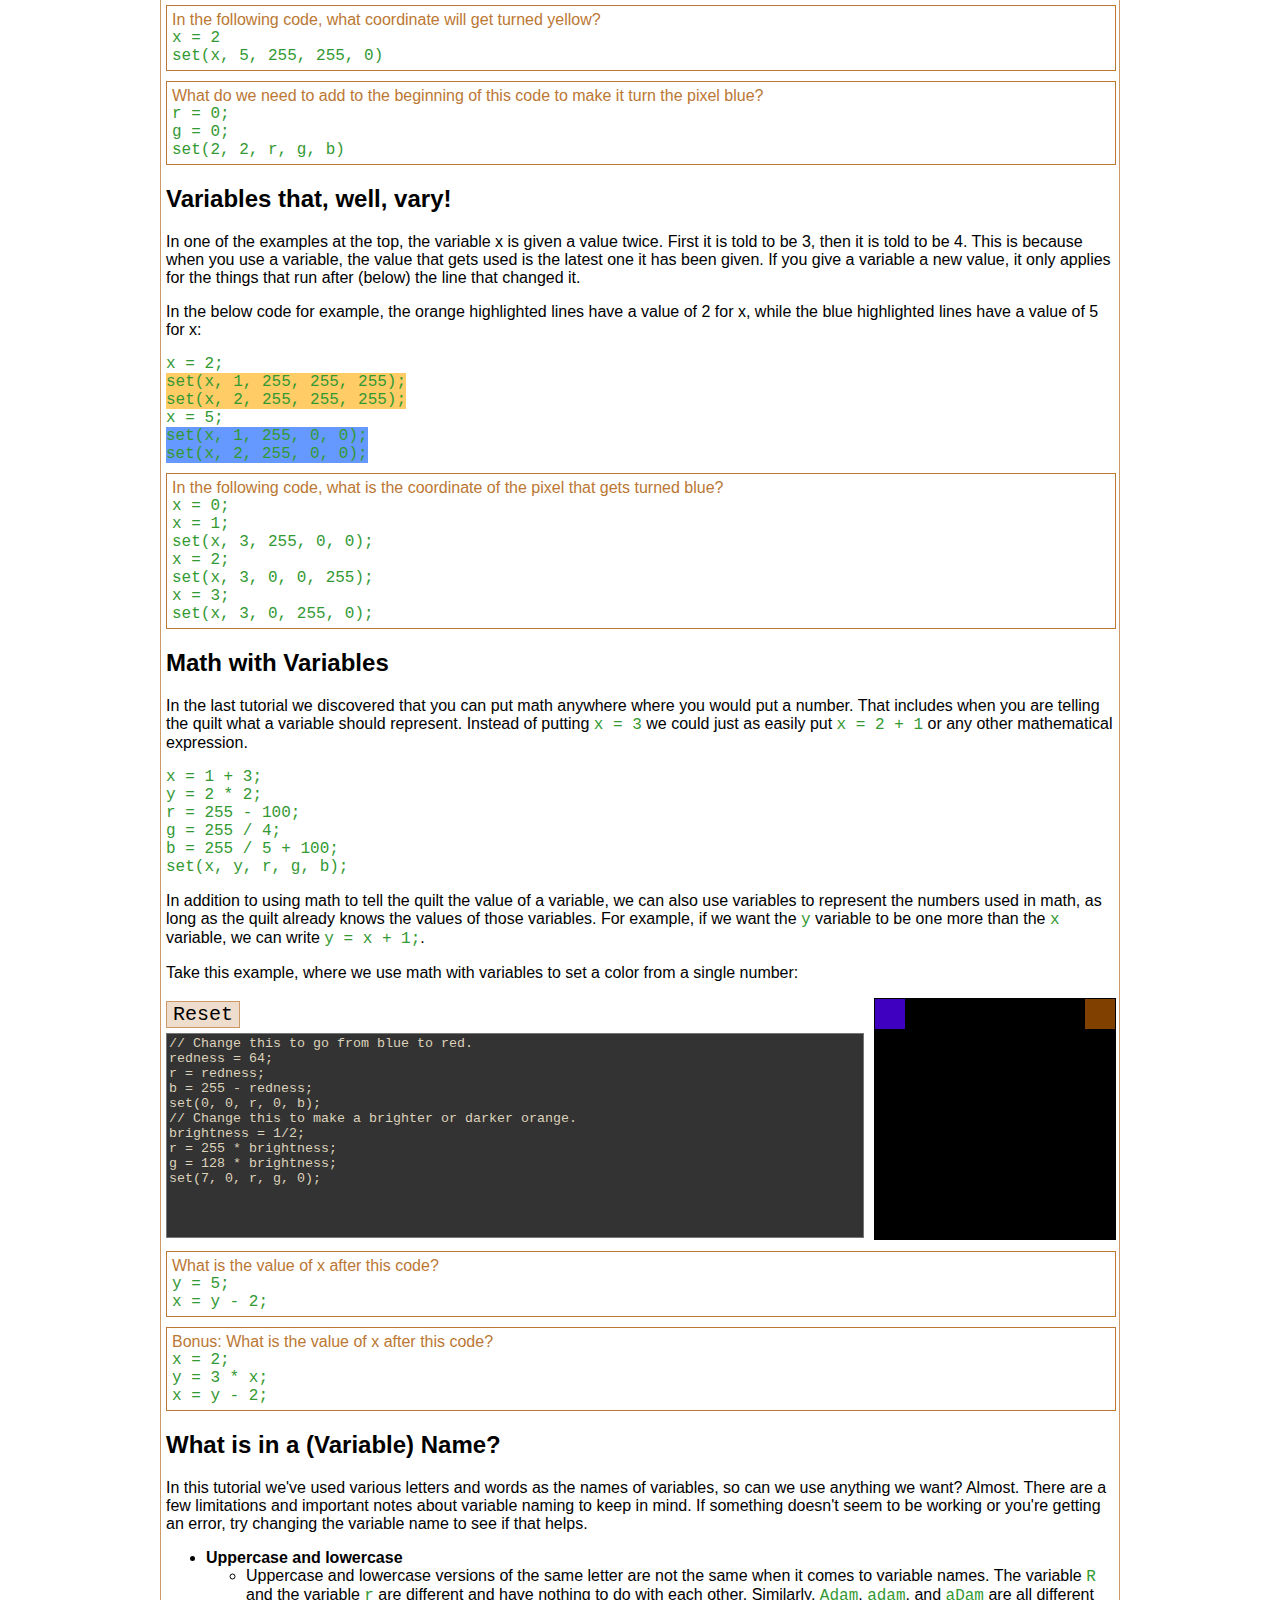
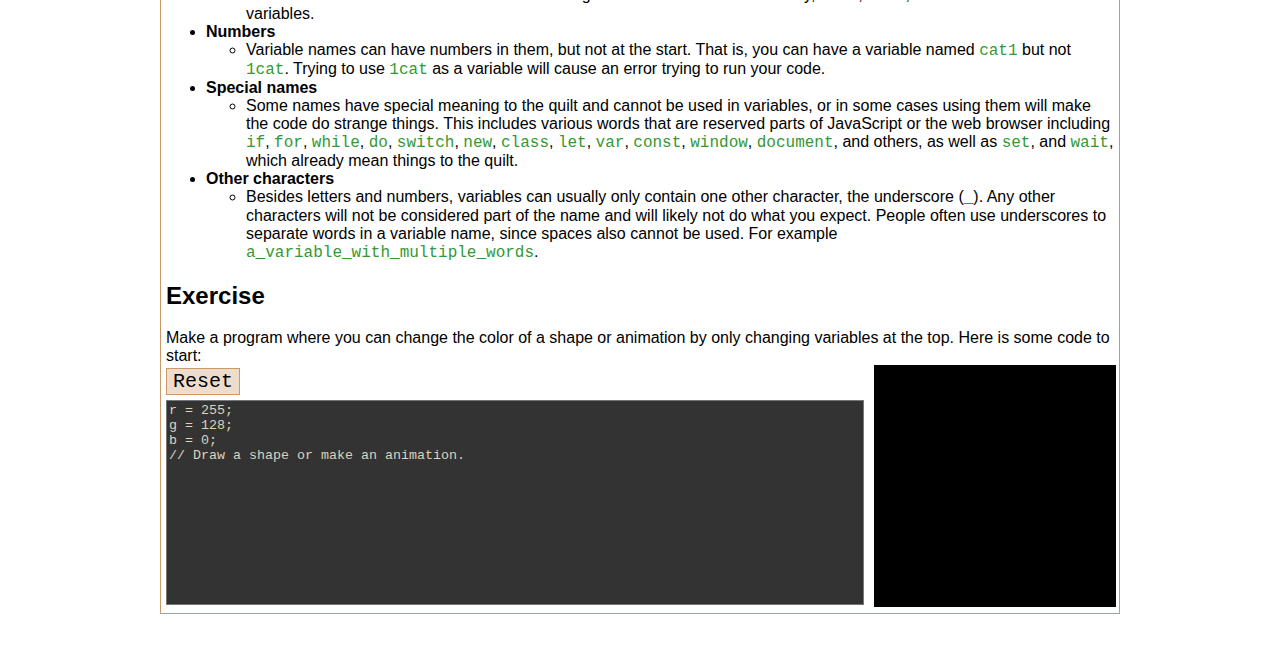
<file: tutorial/3.html>
<head>
    <title>Pixel Quilt Tutorial 3: Variables</title>
    <link rel="icon" type="image/png" href="/favicon.png">
    <link rel="stylesheet" href="tutorial.css">
    <link rel="stylesheet" href="/programmer/embedded.css">
</head>
<body>
<h1>Pixel Quilt Tutorial 3: Variables</h1>
<h2>Leading by Example</h2>
<p>Like in the previous tutorial, we're going to start off with some examples
that you can play with, then we'll go into the explanations.</p>
<editor>
x = 3;
y = 4;
set(x, y, 255, 0, 0);
</editor>
<editor>
x = 3;
set(x, 1, 255, 255, 0);
set(x, 2, 255, 255, 0);
set(x, 3, 255, 255, 0);
x = 4;
set(x, 1, 128, 0, 255);
set(x, 2, 128, 0, 255);
set(x, 3, 128, 0, 255);
</editor>
<editor>
red = 255;
green = 255;
blue = 0;
row = 2;
column = 4;
set(column, row, red, green, blue);
</editor>
<editor>
speed = 1/5;
set(0, 0, 255, 0, 0);
wait(speed);
set(0, 0, 0, 0, 0);
wait(speed);
</editor>
<h2>X Marks the Value</h2>
<p>If you look at the above examples you may notice that anywhere we would
write a number in previous tutorials, we can also write a letter or word, as
long as we tell the computer beforehand what that letter or word should mean.
These letters or words are called <b>variables</b>.</p>
<p>Variables act as placeholders when we don't want to (or can't) write a value
directly in our code. One common reason to use variables is to not have to
repeat something, especially if we want to change it easily. Take the following
example, where without a variable we would have to write the color on each line
and if we wanted to make the color a little different we would have to change
it in a lot of places:</p>
<editor>
// Try changing these to make the dot orange or purple
red = 0;
green = 128;
blue = 255;
set(3, 2, red, green, blue);
set(4, 2, red, green, blue);
set(2, 3, red, green, blue);
set(3, 3, red, green, blue);
set(4, 3, red, green, blue);
set(5, 3, red, green, blue);
set(2, 4, red, green, blue);
set(3, 4, red, green, blue);
set(4, 4, red, green, blue);
set(5, 4, red, green, blue);
set(3, 5, red, green, blue);
set(4, 5, red, green, blue);
</editor>
<question onclick="document.querySelector('#a1').style.display='block'">In the
following code, what coordinate will get turned yellow?<br>
<code>x = 2</code><br>
<code>set(x, 5, 255, 255, 0)</code>
</question>
<answer id="a1">Answer: (2, 5)</answer>
<question onclick="document.querySelector('#a2').style.display='block'">What
do we need to add to the beginning of this code to make it turn the pixel
blue?<br>
<code>r = 0;</code><br>
<code>g = 0;</code><br>
<code>set(2, 2, r, g, b)</code>
</question>
<answer id="a2">Answer: b = 255;</answer>
<h2>Variables that, well, vary!</h2>
<p>In one of the examples at the top, the variable x is given a value twice.
First it is told to be 3, then it is told to be 4. This is because when you use
a variable, the value that gets used is the latest one it has been given. If
you give a variable a new value, it only applies for the things that run after
(below) the line that changed it.</p>
<p>In the below code for example, the orange highlighted lines have a value of
2 for x, while the blue highlighted lines have a value of 5 for x:</p>
<code>x = 2;</code><br>
<code style="background-color: #fc6;">set(x, 1, 255, 255, 255);</code><br>
<code style="background-color: #fc6;">set(x, 2, 255, 255, 255);</code><br>
<code>x = 5;</code><br>
<code style="background-color: #69f;">set(x, 1, 255, 0, 0);</code><br>
<code style="background-color: #69f;">set(x, 2, 255, 0, 0);</code><br>
<question onclick="document.querySelector('#a3').style.display='block'">In the
following code, what is the coordinate of the pixel that gets turned blue?<br>
<code>x = 0;</code><br>
<code>x = 1;</code><br>
<code>set(x, 3, 255, 0, 0);</code><br>
<code>x = 2;</code><br>
<code>set(x, 3, 0, 0, 255);</code><br>
<code>x = 3;</code><br>
<code>set(x, 3, 0, 255, 0);</code>
</question>
<answer id="a3">Answer: (2, 3)</answer>
<h2>Math with Variables</h2>
<p>In the last tutorial we discovered that you can put math anywhere where you
would put a number. That includes when you are telling the quilt what a
variable should represent. Instead of putting <code>x = 3</code> we could just
as easily put <code>x = 2 + 1</code> or any other mathematical expression.</p>
<code>x = 1 + 3;</code><br>
<code>y = 2 * 2;</code><br>
<code>r = 255 - 100;</code><br>
<code>g = 255 / 4;</code><br>
<code>b = 255 / 5 + 100;</code><br>
<code>set(x, y, r, g, b);</code><br>
<p>In addition to using math to tell the quilt the value of a variable, we can
also use variables to represent the numbers used in math, as long as the quilt
already knows the values of those variables. For example, if we want the
<code>y</code> variable to be one more than the <code>x</code> variable, we can
write <code>y = x + 1;</code>.</p>
<p>Take this example, where we use math with variables to set a color from a
single number:</p>
<editor>
// Change this to go from blue to red.
redness = 64;
r = redness;
b = 255 - redness;
set(0, 0, r, 0, b);
// Change this to make a brighter or darker orange.
brightness = 1/2;
r = 255 * brightness;
g = 128 * brightness;
set(7, 0, r, g, 0);
</editor>
<question onclick="document.querySelector('#a4').style.display='block'">What
is the value of x after this code?<br>
<code>y = 5;</code><br>
<code>x = y - 2;</code>
</question>
<answer id="a4">Answer: 3</answer>
<question onclick="document.querySelector('#a5').style.display='block'">Bonus:
What is the value of x after this code?<br>
<code>x = 2;</code><br>
<code>y = 3 * x;</code><br>
<code>x = y - 2;</code>
</question>
<answer id="a5">Answer: 4</answer>
<h2>What is in a (Variable) Name?</h2>
<p>In this tutorial we've used various letters and words as the names of
variables, so can we use anything we want? Almost. There are a few limitations
and important notes about variable naming to keep in mind. If something doesn't
seem to be working or you're getting an error, try changing the variable name
to see if that helps.</p>
<ul>
<li><b>Uppercase and lowercase</b>
<ul><li>Uppercase and lowercase versions of the same letter are not the same
when it comes to variable names. The variable <code>R</code> and the variable
<code>r</code> are different and have nothing to do with each other. Similarly,
<code>Adam</code>, <code>adam</code>, and <code>aDam</code> are all different
variables.</li></ul></li>
<li><b>Numbers</b>
<ul><li>Variable names can have numbers in them, but not at the start. That is,
you can have a variable named <code>cat1</code> but not <code>1cat</code>.
Trying to use <code>1cat</code> as a variable will cause an error trying to run
your code.</li></ul></li>
<li><b>Special names</b>
<ul><li>Some names have special meaning to the quilt and cannot be used in
variables, or in some cases using them will make the code do strange things.
This includes various words that are reserved parts of JavaScript or the web
browser including <code>if</code>, <code>for</code>, <code>while</code>,
<code>do</code>, <code>switch</code>, <code>new</code>, <code>class</code>,
<code>let</code>, <code>var</code>, <code>const</code>, <code>window</code>,
<code>document</code>, and others, as well as <code>set</code>, and
<code>wait</code>, which already mean things to the quilt.</li></ul></li>
<li><b>Other characters</b><ul><li>
Besides letters and numbers, variables can usually only contain one other
character, the underscore (<code>_</code>). Any other characters will not be
considered part of the name and will likely not do what you expect. People
often use underscores to separate words in a variable name, since spaces also
cannot be used. For example <code>a_variable_with_multiple_words</code>.
</li></ul></li>
</ul>
<h2>Exercise</h2>
Make a program where you can change the color of a shape or animation by only
changing variables at the top. Here is some code to start:
<editor>
r = 255;
g = 128;
b = 0;
// Draw a shape or make an animation.
</editor>
</body>
<script src="/programmer/embedded.js"></script>
</file>
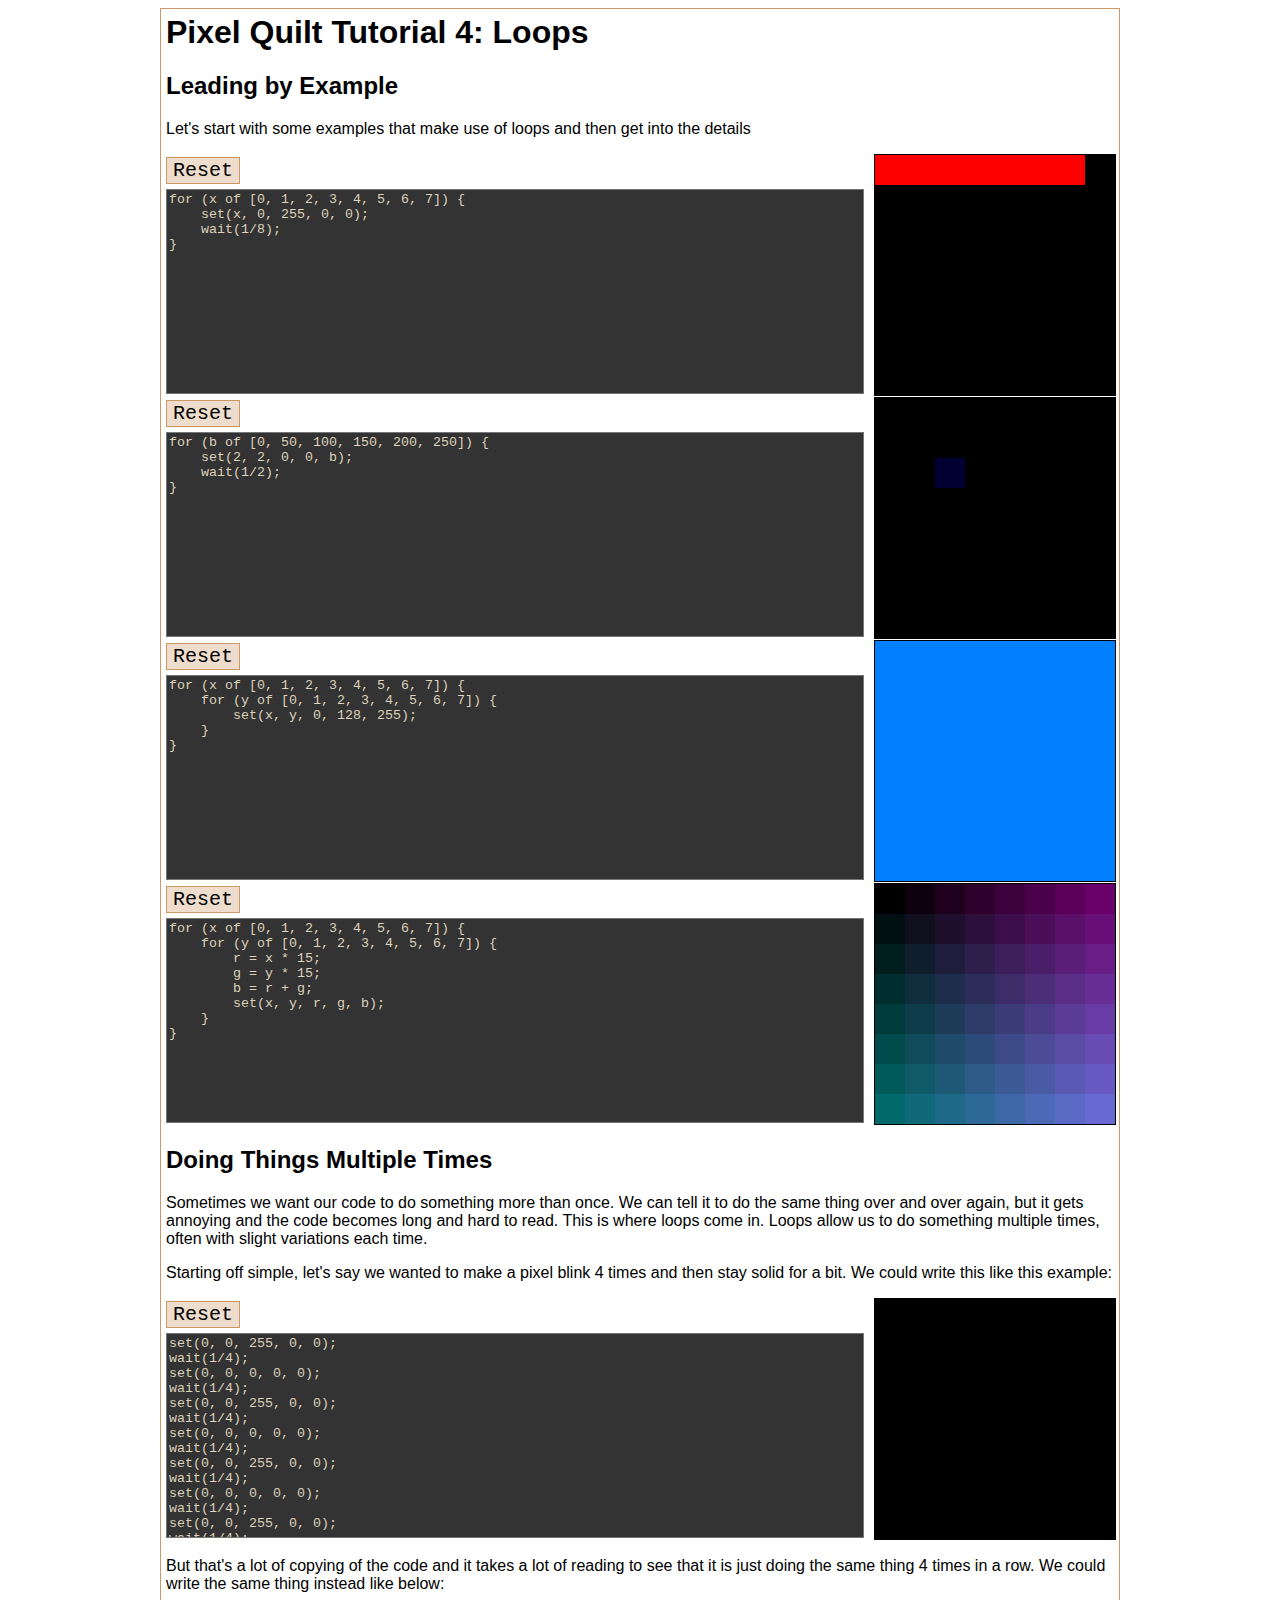
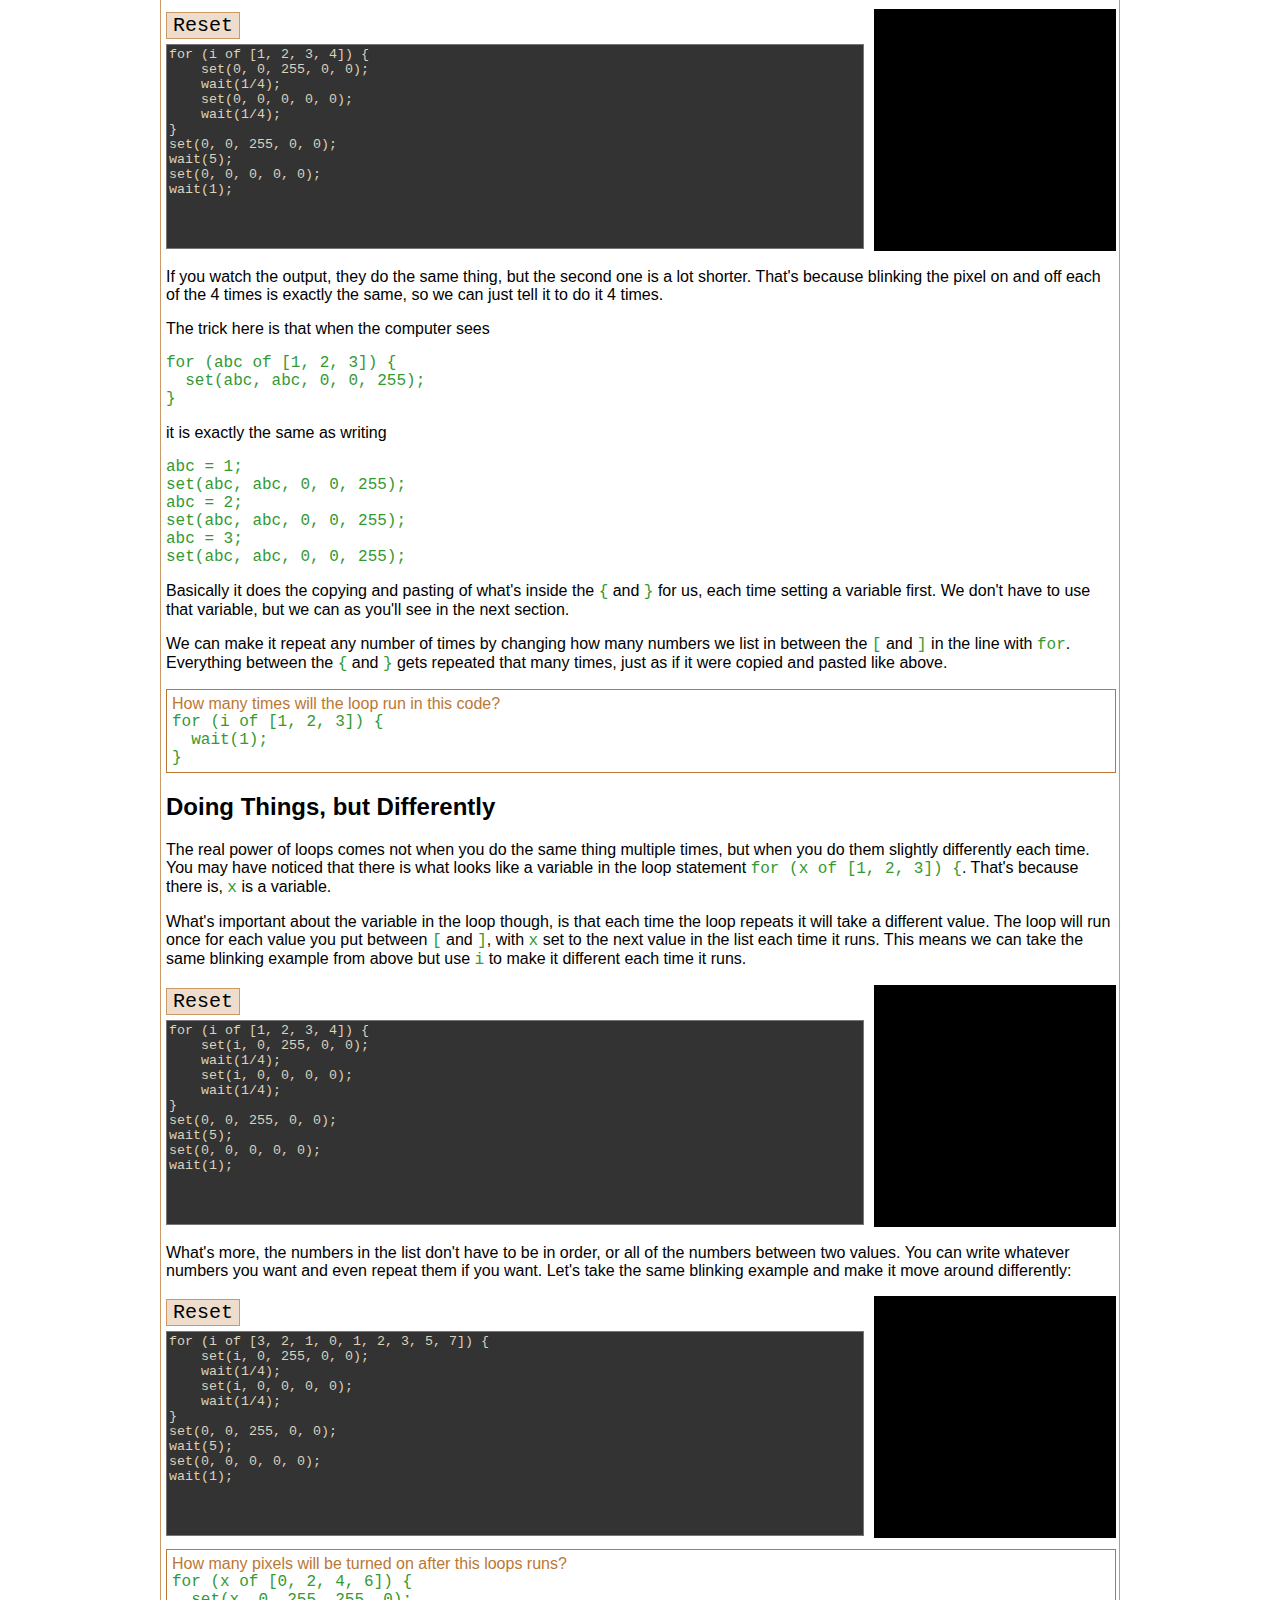
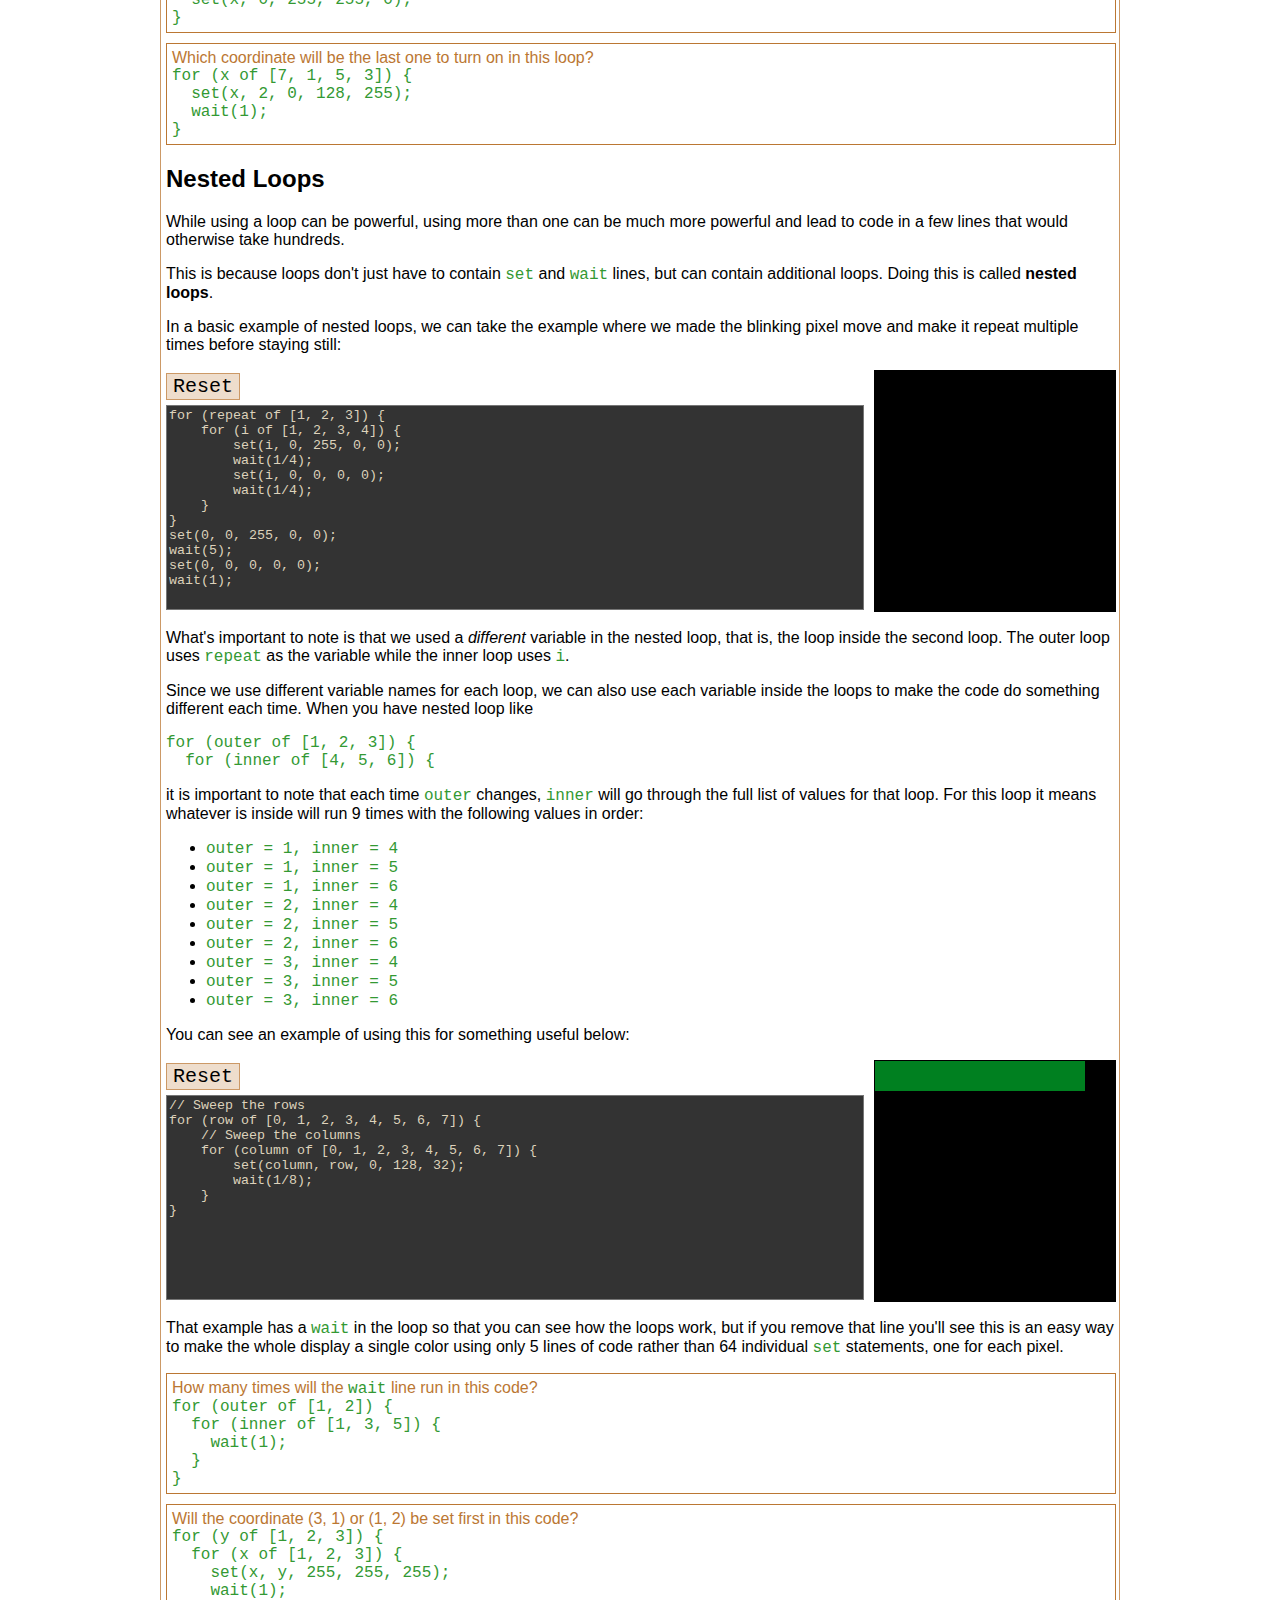
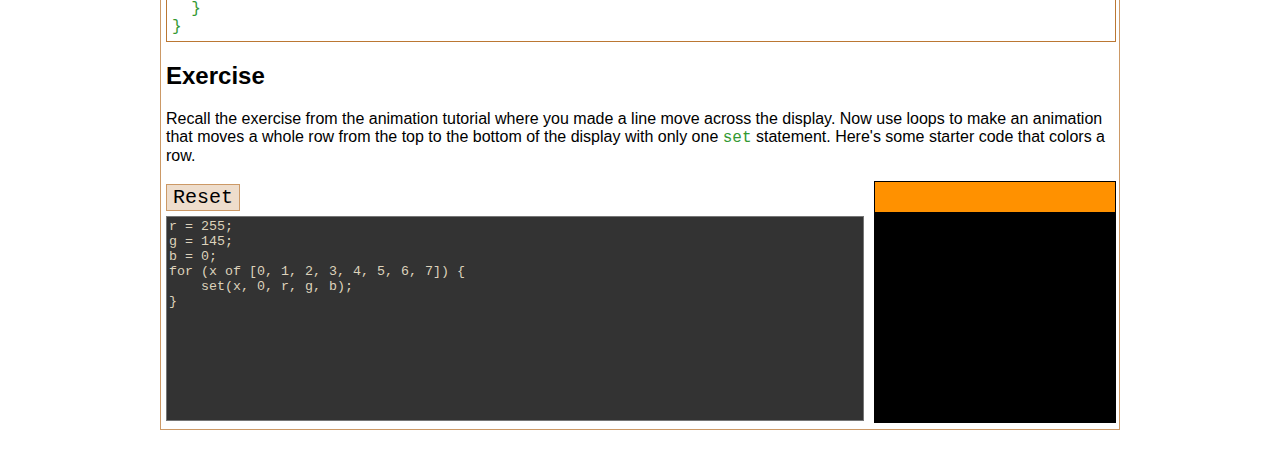
<file: tutorial/4.html>
<head>
    <title>Pixel Quilt Tutorial 4: Loops</title>
    <link rel="icon" type="image/png" href="/favicon.png">
    <link rel="stylesheet" href="tutorial.css">
    <link rel="stylesheet" href="/programmer/embedded.css">
</head>
<body>
<h1>Pixel Quilt Tutorial 4: Loops</h1>
<h2>Leading by Example</h2>
<p>Let's start with some examples that make use of loops and then get into the
details</p>
<editor>
for (x of [0, 1, 2, 3, 4, 5, 6, 7]) {
    set(x, 0, 255, 0, 0);
    wait(1/8);
}
</editor>
<editor>
for (b of [0, 50, 100, 150, 200, 250]) {
    set(2, 2, 0, 0, b);
    wait(1/2);
}
</editor>
<editor>
for (x of [0, 1, 2, 3, 4, 5, 6, 7]) {
    for (y of [0, 1, 2, 3, 4, 5, 6, 7]) {
        set(x, y, 0, 128, 255);
    }
}
</editor>
<editor>
for (x of [0, 1, 2, 3, 4, 5, 6, 7]) {
    for (y of [0, 1, 2, 3, 4, 5, 6, 7]) {
        r = x * 15;
        g = y * 15;
        b = r + g;
        set(x, y, r, g, b);
    }
}
</editor>
<h2>Doing Things Multiple Times</h2>
<p>Sometimes we want our code to do something more than once. We can tell it to
do the same thing over and over again, but it gets annoying and the code
becomes long and hard to read. This is where loops come in. Loops allow us to
do something multiple times, often with slight variations each time.</p>
<p>Starting off simple, let's say we wanted to make a pixel blink 4 times and
then stay solid for a bit. We could write this like this example:</p>
<editor>
set(0, 0, 255, 0, 0);
wait(1/4);
set(0, 0, 0, 0, 0);
wait(1/4);
set(0, 0, 255, 0, 0);
wait(1/4);
set(0, 0, 0, 0, 0);
wait(1/4);
set(0, 0, 255, 0, 0);
wait(1/4);
set(0, 0, 0, 0, 0);
wait(1/4);
set(0, 0, 255, 0, 0);
wait(1/4);
set(0, 0, 0, 0, 0);
wait(1/4);
set(0, 0, 255, 0, 0);
wait(5);
set(0, 0, 0, 0, 0);
wait(1);
</editor>
<p>But that's a lot of copying of the code and it takes a lot of reading to see
that it is just doing the same thing 4 times in a row. We could write the same
thing instead like below:</p>
<editor>
for (i of [1, 2, 3, 4]) {
    set(0, 0, 255, 0, 0);
    wait(1/4);
    set(0, 0, 0, 0, 0);
    wait(1/4);
}
set(0, 0, 255, 0, 0);
wait(5);
set(0, 0, 0, 0, 0);
wait(1);
</editor>
<p>If you watch the output, they do the same thing, but the second one is a
lot shorter. That's because blinking the pixel on and off each of the 4 times
is exactly the same, so we can just tell it to do it 4 times.</p>
<p>The trick here is that when the computer sees</p>
<code>for (abc of [1, 2, 3]) {</code><br>
<code>&nbsp;&nbsp;set(abc, abc, 0, 0, 255);</code><br>
<code>}</code>
<p>it is exactly the same as writing</p>
<code>abc = 1;</code><br>
<code>set(abc, abc, 0, 0, 255);</code><br>
<code>abc = 2;</code><br>
<code>set(abc, abc, 0, 0, 255);</code><br>
<code>abc = 3;</code><br>
<code>set(abc, abc, 0, 0, 255);</code>
<p>Basically it does the copying and pasting of what's inside the
<code>{</code> and <code>}</code> for us, each time setting a variable first.
We don't have to use that variable, but we can as you'll see in the next
section.</p>
<p>We can make it repeat any number of times by changing how many numbers we
list in between the <code>[</code> and <code>]</code> in the line with
<code>for</code>. Everything between the <code>{</code> and <code>}</code> gets
repeated that many times, just as if it were copied and pasted like above.</p>
<question answer="3">How many times will the loop run in this code?<br>
<code>for (i of [1, 2, 3]) {</code><br>
<code>&nbsp;&nbsp;wait(1);</code><br>
<code>}</code></question>
<h2>Doing Things, but Differently</h2>
<p>The real power of loops comes not when you do the same thing multiple times,
but when you do them slightly differently each time. You may have noticed that
there is what looks like a variable in the loop statement
<code>for (x of [1, 2, 3]) {</code>. That's because there is, <code>x</code> is
a variable.</p>
<p>What's important about the variable in the loop though, is that each time
the loop repeats it will take a different value. The loop will run once for
each value you put between <code>[</code> and <code>]</code>, with
<code>x</code> set to the next value in the list each time it runs. This means
we can take the same blinking example from above but use <code>i</code> to make
it different each time it runs.</p>
<editor>
for (i of [1, 2, 3, 4]) {
    set(i, 0, 255, 0, 0);
    wait(1/4);
    set(i, 0, 0, 0, 0);
    wait(1/4);
}
set(0, 0, 255, 0, 0);
wait(5);
set(0, 0, 0, 0, 0);
wait(1);
</editor>
<p>What's more, the numbers in the list don't have to be in order, or all of
the numbers between two values. You can write whatever numbers you want and
even repeat them if you want. Let's take the same blinking example and make it
move around differently:</p>    
<editor>
for (i of [3, 2, 1, 0, 1, 2, 3, 5, 7]) {
    set(i, 0, 255, 0, 0);
    wait(1/4);
    set(i, 0, 0, 0, 0);
    wait(1/4);
}
set(0, 0, 255, 0, 0);
wait(5);
set(0, 0, 0, 0, 0);
wait(1);
</editor>
<question answer="4">
How many pixels will be turned on after this loops runs?<br>
<code>for (x of [0, 2, 4, 6]) {</code><br>
<code>&nbsp;&nbsp;set(x, 0, 255, 255, 0);</code><br>
<code>}</code>
</question>
<question answer="(3, 2)">
Which coordinate will be the last one to turn on in this loop?<br>
<code>for (x of [7, 1, 5, 3]) {</code><br>
<code>&nbsp;&nbsp;set(x, 2, 0, 128, 255);</code><br>
<code>&nbsp;&nbsp;wait(1);</code><br>
<code>}</code>
</question>
<h2>Nested Loops</h2>
<p>While using a loop can be powerful, using more than one can be much more
powerful and lead to code in a few lines that would otherwise take
hundreds.</p>
<p>This is because loops don't just have to contain <code>set</code> and
<code>wait</code> lines, but can contain additional loops. Doing this is called
<b>nested loops</b>.</p>
<p>In a basic example of nested loops, we can take the example where we made
the blinking pixel move and make it repeat multiple times before staying still:
</p>
<editor>
for (repeat of [1, 2, 3]) {
    for (i of [1, 2, 3, 4]) {
        set(i, 0, 255, 0, 0);
        wait(1/4);
        set(i, 0, 0, 0, 0);
        wait(1/4);
    }
}
set(0, 0, 255, 0, 0);
wait(5);
set(0, 0, 0, 0, 0);
wait(1);
</editor>
<p>What's important to note is that we used a <i>different</i> variable in the
nested loop, that is, the loop inside the second loop. The outer loop uses
<code>repeat</code> as the variable while the inner loop uses <code>i</code>.
</p>
<p>Since we use different variable names for each loop, we can also use each
variable inside the loops to make the code do something different each time.
When you have nested loop like</p>
<code>for (outer of [1, 2, 3]) {</code><br>
<code>&nbsp;&nbsp;for (inner of [4, 5, 6]) {</code><br>
<p>it is important to note that each time <code>outer</code> changes,
<code>inner</code> will go through the full list of values for that loop. For
this loop it means whatever is inside will run 9 times with the following
values in order:</p>
<ul>
<li><code>outer = 1, inner = 4</code></li>
<li><code>outer = 1, inner = 5</code></li>
<li><code>outer = 1, inner = 6</code></li>
<li><code>outer = 2, inner = 4</code></li>
<li><code>outer = 2, inner = 5</code></li>
<li><code>outer = 2, inner = 6</code></li>
<li><code>outer = 3, inner = 4</code></li>
<li><code>outer = 3, inner = 5</code></li>
<li><code>outer = 3, inner = 6</code></li>
</ul>
<p>You can see an example of using this for something useful below:</p>
<editor>
// Sweep the rows
for (row of [0, 1, 2, 3, 4, 5, 6, 7]) {
    // Sweep the columns
    for (column of [0, 1, 2, 3, 4, 5, 6, 7]) {
        set(column, row, 0, 128, 32);
        wait(1/8);
    }
}
</editor>
<p>That example has a <code>wait</code> in the loop so that you can see how the
loops work, but if you remove that line you'll see this is an easy way to make
the whole display a single color using only 5 lines of code rather than 64
individual <code>set</code> statements, one for each pixel.</p>
<question answer="6">
How many times will the <code>wait</code> line run in this code?<br>
<code>for (outer of [1, 2]) {</code><br>
<code>&nbsp;&nbsp;for (inner of [1, 3, 5]) {</code><br>
<code>&nbsp;&nbsp;&nbsp;&nbsp;wait(1);</code><br>
<code>&nbsp;&nbsp;}</code><br>
<code>}</code>    
</question>
<question answer="(3, 1)">
Will the coordinate (3, 1) or (1, 2) be set first in this code?<br>
<code>for (y of [1, 2, 3]) {</code><br>
<code>&nbsp;&nbsp;for (x of [1, 2, 3]) {</code><br>
<code>&nbsp;&nbsp;&nbsp;&nbsp;set(x, y, 255, 255, 255);</code><br>
<code>&nbsp;&nbsp;&nbsp;&nbsp;wait(1);</code><br>
<code>&nbsp;&nbsp;}</code><br>
<code>}</code>    
</question>
<h2>Exercise</h2>
<p>Recall the exercise from the animation tutorial where you made a line move
across the display. Now use loops to make an animation that moves a whole row
from the top to the bottom of the display with only one <code>set</code>
statement. Here's some starter code that colors a row.</p>
<editor>
r = 255;
g = 145;
b = 0;
for (x of [0, 1, 2, 3, 4, 5, 6, 7]) {
    set(x, 0, r, g, b);
}
</editor>
</body>
<script src="/programmer/embedded.js"></script>
<script src="questions.js"></script>
</file>
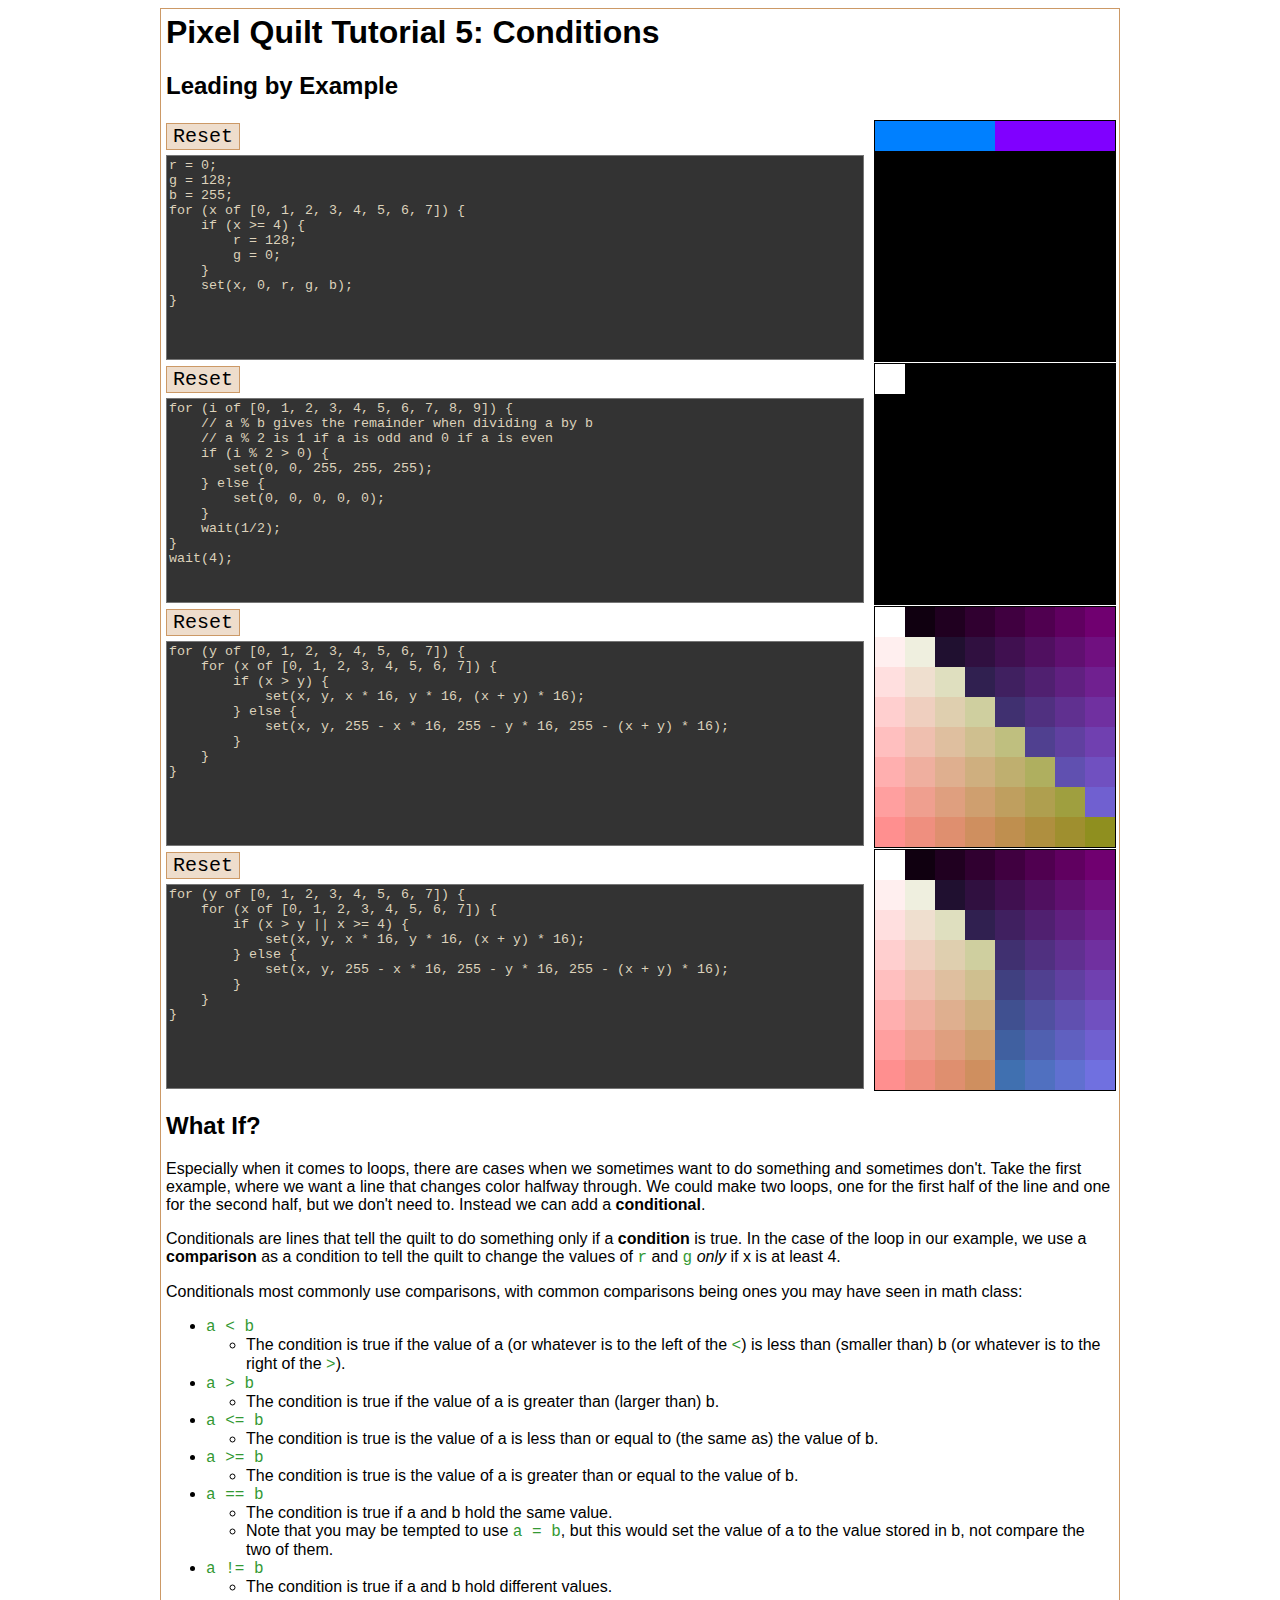
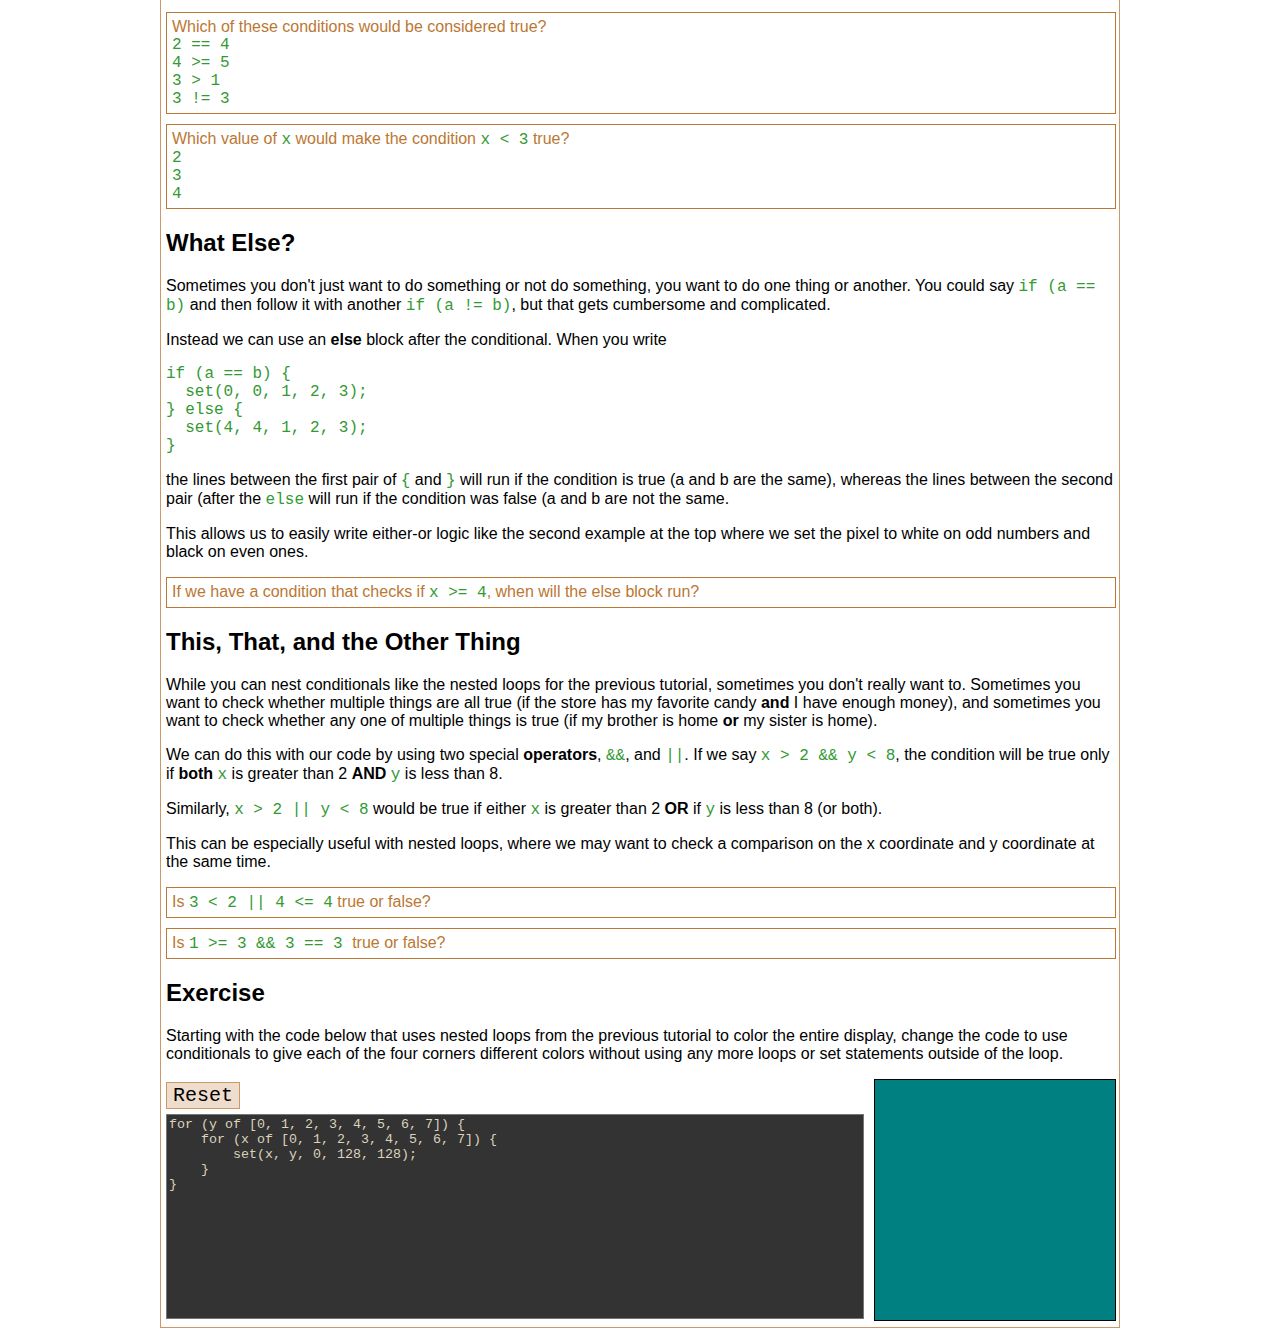
<file: tutorial/5.html>
<head>
    <title>Pixel Quilt Tutorial 5: Conditions</title>
    <link rel="icon" type="image/png" href="/favicon.png">
    <link rel="stylesheet" href="tutorial.css">
    <link rel="stylesheet" href="/programmer/embedded.css">
</head>
<body>
<h1>Pixel Quilt Tutorial 5: Conditions</h1>
<h2>Leading by Example</h2>
<editor>
r = 0;
g = 128;
b = 255;
for (x of [0, 1, 2, 3, 4, 5, 6, 7]) {
    if (x >= 4) {
        r = 128;
        g = 0;
    }
    set(x, 0, r, g, b);
}
</editor>
<editor>
for (i of [0, 1, 2, 3, 4, 5, 6, 7, 8, 9]) {
    // a % b gives the remainder when dividing a by b
    // a % 2 is 1 if a is odd and 0 if a is even
    if (i % 2 > 0) {
        set(0, 0, 255, 255, 255);
    } else {
        set(0, 0, 0, 0, 0);
    }
    wait(1/2);
}
wait(4);
</editor>
<editor>
for (y of [0, 1, 2, 3, 4, 5, 6, 7]) {
    for (x of [0, 1, 2, 3, 4, 5, 6, 7]) {
        if (x > y) {
            set(x, y, x * 16, y * 16, (x + y) * 16);
        } else {
            set(x, y, 255 - x * 16, 255 - y * 16, 255 - (x + y) * 16);
        }
    }
}
</editor>
<editor>
for (y of [0, 1, 2, 3, 4, 5, 6, 7]) {
    for (x of [0, 1, 2, 3, 4, 5, 6, 7]) {
        if (x > y || x >= 4) {
            set(x, y, x * 16, y * 16, (x + y) * 16);
        } else {
            set(x, y, 255 - x * 16, 255 - y * 16, 255 - (x + y) * 16);
        }
    }
}
</editor>
<h2>What If?</h2>
<p>Especially when it comes to loops, there are cases when we sometimes want to
do something and sometimes don't. Take the first example, where we want a line
that changes color halfway through. We could make two loops, one for the first
half of the line and one for the second half, but we don't need to. Instead we
can add a <b>conditional</b>.</p>
<p>Conditionals are lines that tell the quilt to do something only if a
<b>condition</b> is true. In the case of the loop in our example, we use a
<b>comparison</b> as a condition to tell the quilt to change the values of
<code>r</code> and <code>g</code> <i>only</i> if x is at least 4.</p>
<p>Conditionals most commonly use comparisons, with common comparisons being
ones you may have seen in math class:</p>
<ul>
<li><code>a &lt; b</code><ul><li>
The condition is true if the value of a (or whatever is to the left of the
<code>&lt;</code>) is less than (smaller than) b (or whatever is to the
right of the <code>&gt;</code>).
</li></ul></li>
<li><code>a &gt; b</code><ul><li>
The condition is true if the value of a is greater than (larger than) b.
</li></ul></li>
<li><code>a &lt;= b</code><ul><li>
The condition is true is the value of a is less than or equal to (the same as)
the value of b.
</li></ul></li>
<li><code>a &gt;= b</code><ul><li>
The condition is true is the value of a is greater than or equal to the value
of b.
</li></ul></li>
<li><code>a == b</code><ul><li>
The condition is true if a and b hold the same value.
</li><li>
Note that you may be tempted to use <code>a = b</code>, but this would set the
value of a to the value stored in b, not compare the two of them.
</li></ul></li>
<li><code>a != b</code><ul><li>
The condition is true if a and b hold different values.
</li></ul></li>
</ul>
<question answer="3 > 1">
Which of these conditions would be considered true?<br>
<code>2 == 4</code><br>
<code>4 &gt;= 5</code><br>
<code>3 &gt; 1</code><br>
<code>3 != 3</code></question>
<question answer="2">
Which value of <code>x</code> would make the condition <code>x &lt; 3</code>
true?<br>
<code>2</code><br>
<code>3</code><br>
<code>4</code>
</question>

<h2>What Else?</h2>
<p>Sometimes you don't just want to do something or not do something, you want
to do one thing or another. You could say <code>if (a == b)</code> and then
follow it with another <code>if (a != b)</code>, but that gets cumbersome and
complicated.</p>
<p>Instead we can use an <b>else</b> block after the conditional. When you
write</p>
<code>if (a == b) {</code><br>
<code>&nbsp;&nbsp;set(0, 0, 1, 2, 3);</code><br>
<code>} else {</code><br>
<code>&nbsp;&nbsp;set(4, 4, 1, 2, 3);</code><br>
<code>}</code>
<p>the lines between the first pair of <code>{</code> and <code>}</code> will
run if the condition is true (a and b are the same), whereas the lines between
the second pair (after the <code>else</code> will run if the condition was
false (a and b are not the same.</p>
<p>This allows us to easily write either-or logic like the second example at
the top where we set the pixel to white on odd numbers and black on even ones.
</p>
<question answer="When x is less than 4">
If we have a condition that checks if <code>x >= 4</code>, when will the else
block run?
</question>

<h2>This, That, and the Other Thing</h2>
<p>While you can nest conditionals like the nested loops for the previous
tutorial, sometimes you don't really want to. Sometimes you want to check
whether multiple things are all true (if the store has my favorite candy
<b>and</b> I have enough money), and sometimes you want to check whether any
one of multiple things is true (if my brother is home <b>or</b> my sister is
home).</p>
<p>We can do this with our code by using two special <b>operators</b>,
<code>&amp;&amp;</code>, and <code>||</code>. If we say <code>x &gt; 2
&amp;&amp; y &lt; 8</code>, the condition will be true only if <b>both</b>
<code>x</code> is greater than 2 <b>AND</b> <code>y</code> is less than 8.</p>
<p>Similarly, <code>x &gt; 2 || y &lt; 8</code> would be true if either
<code>x</code> is greater than 2 <b>OR</b> if <code>y</code> is less than 8
(or both).</p>
<p>This can be especially useful with nested loops, where we may want to check
a comparison on the x coordinate and y coordinate at the same time.</p>
<question answer="True">
Is <code>3 &lt; 2 || 4 &lt;= 4</code> true or false?
</question>
<question answer="False">
Is <code>1 &gt;= 3 && 3 == 3 </code> true or false?
</question>

<h2>Exercise</h2>
<p>Starting with the code below that uses nested loops from the previous
tutorial to color the entire display, change the code to use conditionals to
give each of the four corners different colors without using any more loops or
set statements outside of the loop.</p>
<editor>
for (y of [0, 1, 2, 3, 4, 5, 6, 7]) {
    for (x of [0, 1, 2, 3, 4, 5, 6, 7]) {
        set(x, y, 0, 128, 128);
    }
}
</editor>

</body>
<script src="/programmer/embedded.js"></script>
<script src="questions.js"></script>
</file>
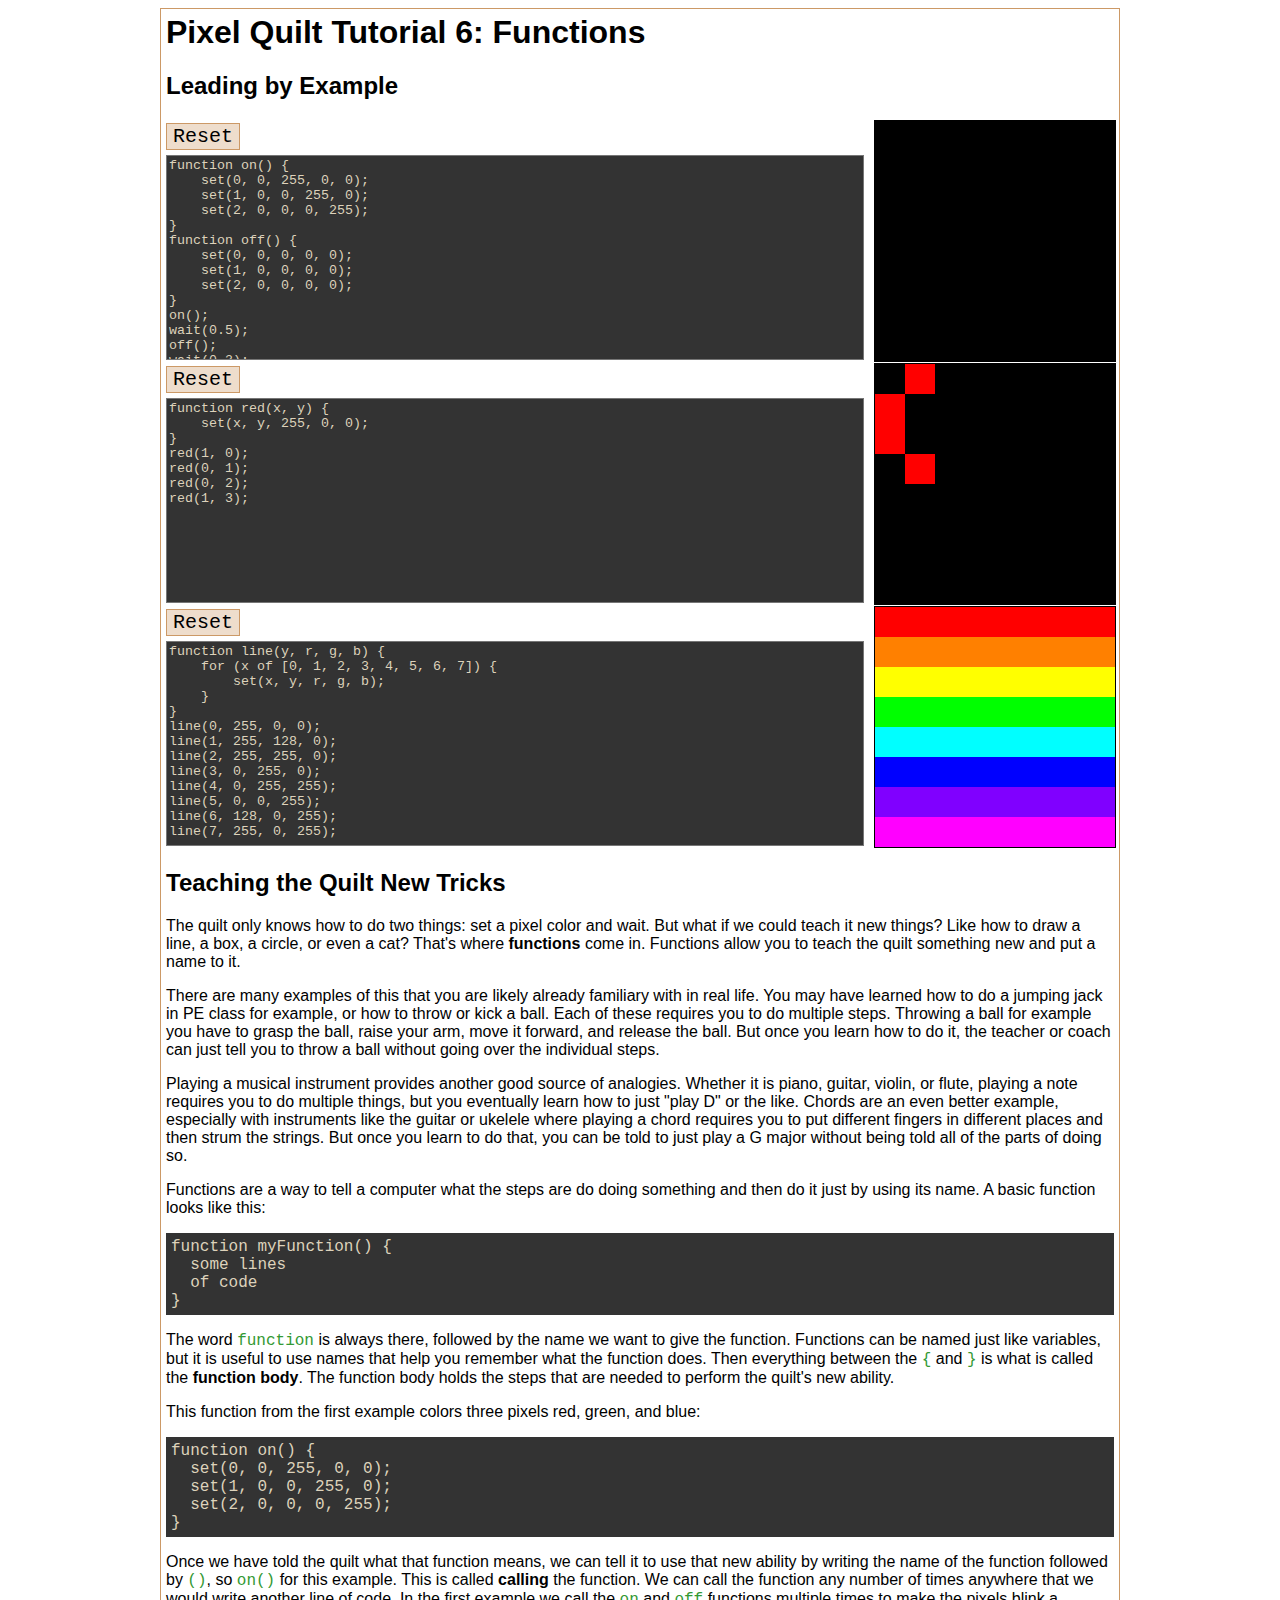
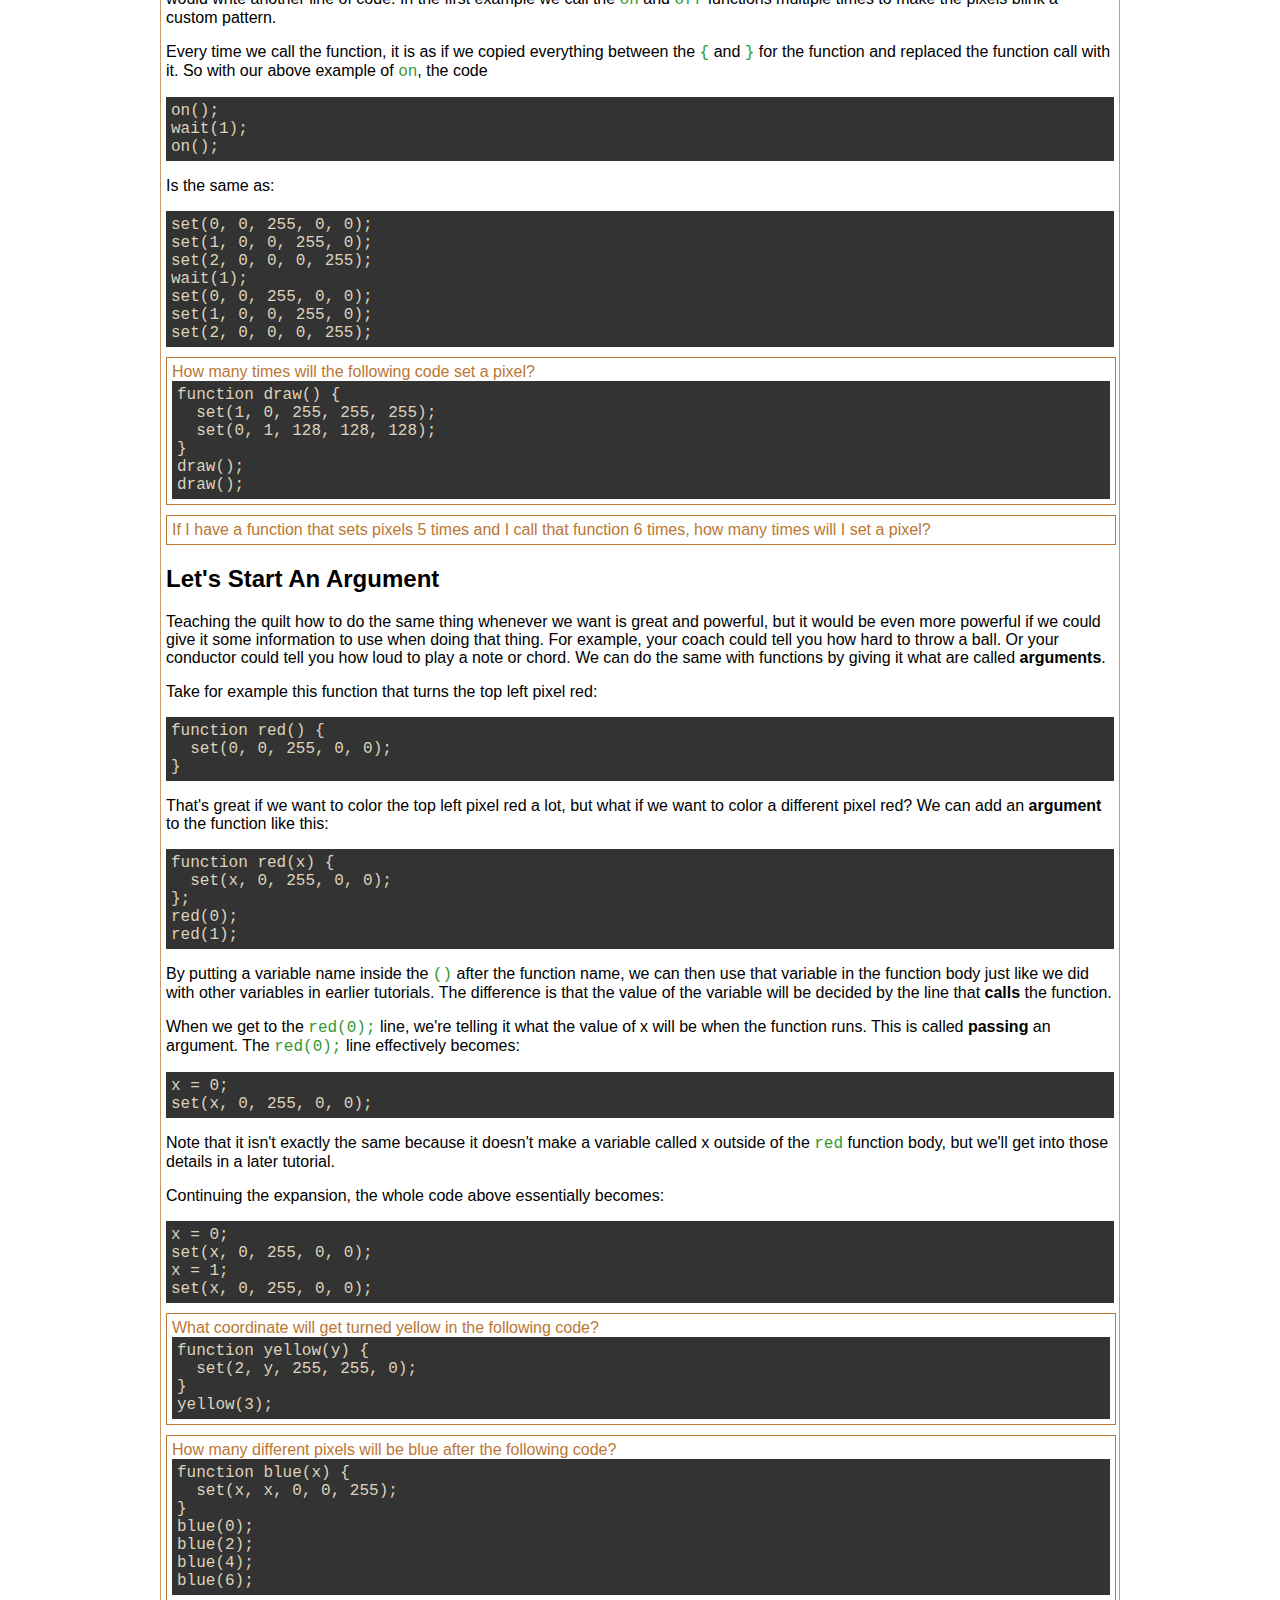
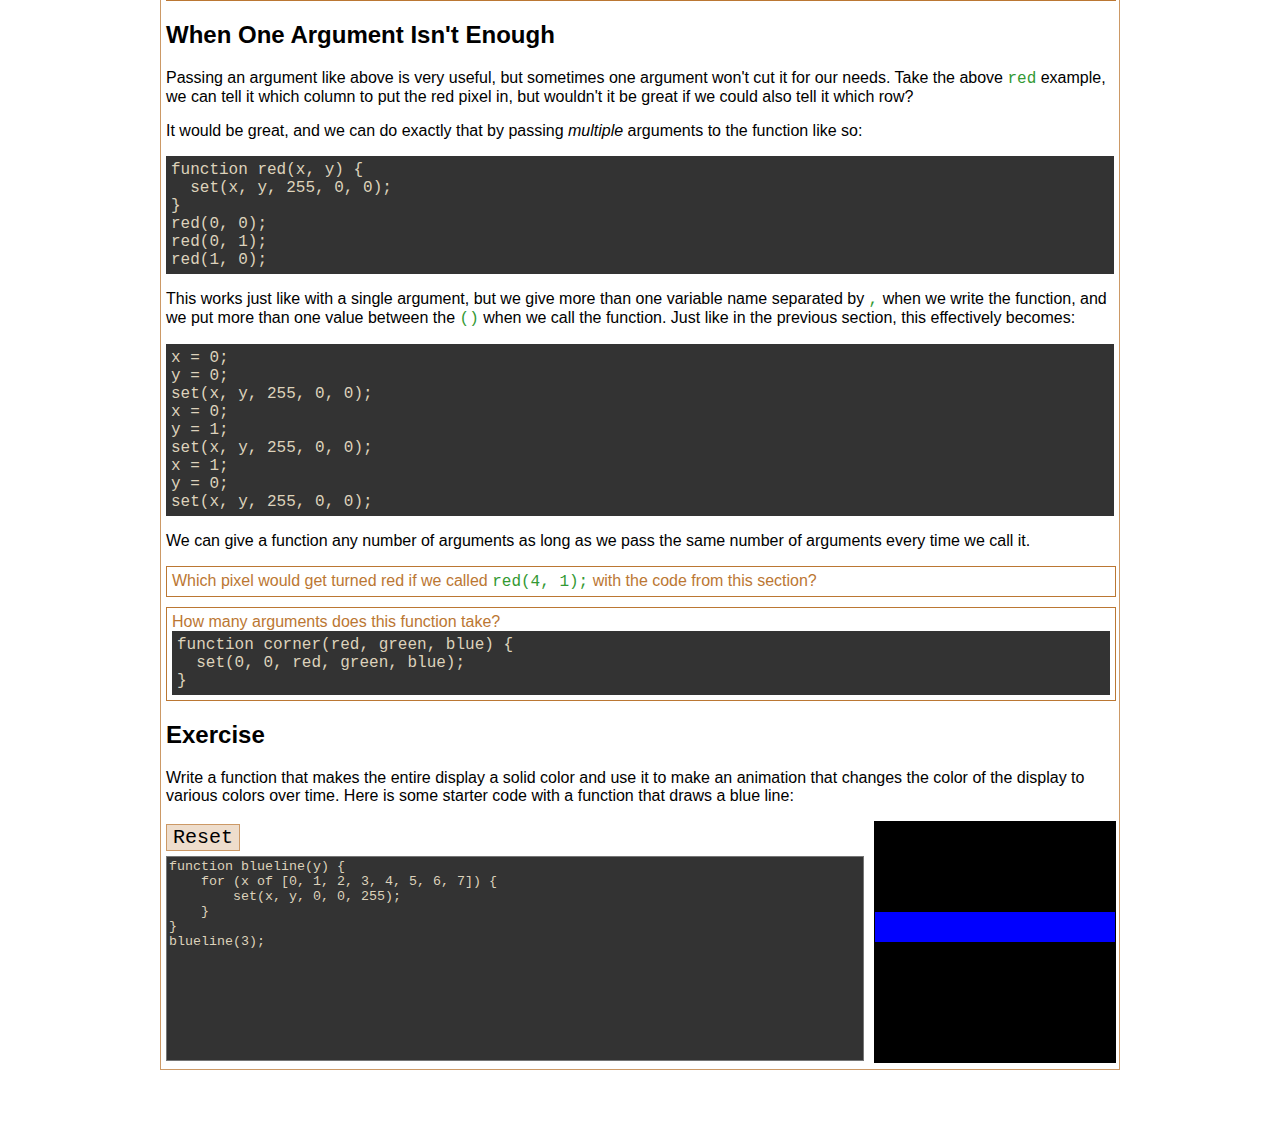
<file: tutorial/6.html>
<head>
    <title>Pixel Quilt Tutorial 6: Functions</title>
    <link rel="icon" type="image/png" href="/favicon.png">
    <link rel="stylesheet" href="tutorial.css">
    <link rel="stylesheet" href="/programmer/embedded.css">
</head>
<body>
<h1>Pixel Quilt Tutorial 6: Functions</h1>
<h2>Leading by Example</h2>
<editor>
function on() {
    set(0, 0, 255, 0, 0);
    set(1, 0, 0, 255, 0);
    set(2, 0, 0, 0, 255);
}
function off() {
    set(0, 0, 0, 0, 0);
    set(1, 0, 0, 0, 0);
    set(2, 0, 0, 0, 0);
}
on();
wait(0.5);
off();
wait(0.3);
on();
wait(0.7);
off();
wait(0.5);
</editor>
<editor>
function red(x, y) {
    set(x, y, 255, 0, 0);
}
red(1, 0);
red(0, 1);
red(0, 2);
red(1, 3);
</editor>
<editor>
function line(y, r, g, b) {
    for (x of [0, 1, 2, 3, 4, 5, 6, 7]) {
        set(x, y, r, g, b);
    }
}
line(0, 255, 0, 0);
line(1, 255, 128, 0);
line(2, 255, 255, 0);
line(3, 0, 255, 0);
line(4, 0, 255, 255);
line(5, 0, 0, 255);
line(6, 128, 0, 255);
line(7, 255, 0, 255);
</editor>
<h2>Teaching the Quilt New Tricks</h2>
<p>The quilt only knows how to do two things: set a pixel color and wait. But
what if we could teach it new things? Like how to draw a line, a box, a circle,
or even a cat? That's where <b>functions</b> come in. Functions allow you to
teach the quilt something new and put a name to it.</p>
<p>There are many examples of this that you are likely already familiary with
in real life. You may have learned how to do a jumping jack in PE class for
example, or how to throw or kick a ball. Each of these requires you to do
multiple steps. Throwing a ball for example you have to grasp the ball, raise
your arm, move it forward, and release the ball. But once you learn how to do
it, the teacher or coach can just tell you to throw a ball without going over
the individual steps.</p>
<p>Playing a musical instrument provides another good source of analogies.
Whether it is piano, guitar, violin, or flute, playing a note requires you to
do multiple things, but you eventually learn how to just "play D" or the like.
Chords are an even better example, especially with instruments like the guitar
or ukelele where playing a chord requires you to put different fingers in
different places and then strum the strings. But once you learn to do that, you
can be told to just play a G major without being told all of the parts of doing
so.</p>
<p>Functions are a way to tell a computer what the steps are do doing something
and then do it just by using its name. A basic function looks like this:</p>
<codeblock>function myFunction() {
  some lines
  of code
}</codeblock>
<p>The word <code>function</code> is always there, followed by the name we want
to give the function. Functions can be named just like variables, but it is
useful to use names that help you remember what the function does. Then
everything between the <code>{</code> and <code>}</code> is what is called the
<b>function body</b>. The function body holds the steps that are needed to
perform the quilt's new ability.</p>
<p>This function from the first example colors three pixels red, green, and
blue:</p>
<codeblock>function on() {
  set(0, 0, 255, 0, 0);
  set(1, 0, 0, 255, 0);
  set(2, 0, 0, 0, 255);
}</codeblock>
<p>Once we have told the quilt what that function means, we can tell it to use
that new ability by writing the name of the function followed by
<code>()</code>, so <code>on()</code> for this example. This is called
<b>calling</b> the function. We can call the function any number of times
anywhere that we would write another line of code. In the first example we call
the <code>on</code> and <code>off</code> functions multiple times to make the
pixels blink a custom pattern.</p>
<p>Every time we call the function, it is as if we copied everything between
the <code>{</code> and <code>}</code> for the function and replaced the
function call with it. So with our above example of <code>on</code>, the
code</p>
<codeblock>on();
wait(1);
on();</codeblock>
<p>Is the same as:</p>
<codeblock>set(0, 0, 255, 0, 0);
set(1, 0, 0, 255, 0);
set(2, 0, 0, 0, 255);
wait(1);
set(0, 0, 255, 0, 0);
set(1, 0, 0, 255, 0);
set(2, 0, 0, 0, 255);</codeblock>

<question answer="4, each time draw is called it sets a pixel twice, and draw is called twice">
How many times will the following code set a pixel?<br>
<codeblock>function draw() {
  set(1, 0, 255, 255, 255);
  set(0, 1, 128, 128, 128);
}
draw();
draw();</codeblock>
</question>
<question answer="30 (5 sets per call * 6 calls)">
If I have a function that sets pixels 5 times and I call that function 6 times,
how many times will I set a pixel?
</question>
<h2>Let's Start An Argument</h2>
<p>Teaching the quilt how to do the same thing whenever we want is great and
powerful, but it would be even more powerful if we could give it some
information to use when doing that thing. For example, your coach could tell
you how hard to throw a ball. Or your conductor could tell you how loud to play
a note or chord. We can do the same with functions by giving it what are called
<b>arguments</b>.</p>
<p>Take for example this function that turns the top left pixel red:</p>
<codeblock>function red() {
  set(0, 0, 255, 0, 0);
}</codeblock>
<p>That's great if we want to color the top left pixel red a lot, but what if
we want to color a different pixel red? We can add an <b>argument</b> to the
function like this:</p>
<codeblock>function red(x) {
  set(x, 0, 255, 0, 0);
};
red(0);
red(1);</codeblock>
<p>By putting a variable name inside the <code>()</code> after the function
name, we can then use that variable in the function body just like we did with
other variables in earlier tutorials. The difference is that the value of the
variable will be decided by the line that <b>calls</b> the function.</p>
<p>When we get to the <code>red(0);</code> line, we're telling it what the
value of x will be when the function runs. This is called <b>passing</b> an
argument. The <code>red(0);</code> line effectively becomes:</p>
<codeblock>x = 0;
set(x, 0, 255, 0, 0);
</codeblock>
<p>Note that it isn't exactly the same because it doesn't make a variable
called x outside of the <code>red</code> function body, but we'll get into
those details in a later tutorial.</p>
<p>Continuing the expansion, the whole code above essentially becomes:</p>
<codeblock>x = 0;
set(x, 0, 255, 0, 0);
x = 1;
set(x, 0, 255, 0, 0);
</codeblock>
<question answer="(2, 3)">
What coordinate will get turned yellow in the following code?
<codeblock>function yellow(y) {
  set(2, y, 255, 255, 0);
}
yellow(3);
</codeblock>
</question>
<question answer="4">
How many different pixels will be blue after the following code?
<codeblock>function blue(x) {
  set(x, x, 0, 0, 255);
}
blue(0);
blue(2);
blue(4);
blue(6);
</codeblock>
</question>

<h2>When One Argument Isn't Enough</h2>
<p>Passing an argument like above is very useful, but sometimes one argument
won't cut it for our needs. Take the above <code>red</code> example, we can
tell it which column to put the red pixel in, but wouldn't it be great if we
could also tell it which row?</p>
<p>It would be great, and we can do exactly that by passing <i>multiple</i>
arguments to the function like so:</p>
<codeblock>function red(x, y) {
  set(x, y, 255, 0, 0);
}
red(0, 0);
red(0, 1);
red(1, 0);
</codeblock>
<p>This works just like with a single argument, but we give more than one
variable name separated by <code>,</code> when we write the function, and we
put more than one value between the <code>()</code> when we call the function.
Just like in the previous section, this effectively becomes:</p>
<codeblock>x = 0;
y = 0;
set(x, y, 255, 0, 0);
x = 0;
y = 1;
set(x, y, 255, 0, 0);
x = 1;
y = 0;
set(x, y, 255, 0, 0);
</codeblock>
<p>We can give a function any number of arguments as long as we pass the same
number of arguments every time we call it.</p>
<question answer="(4, 1)">
Which pixel would get turned red if we called <code>red(4, 1);</code> with the
code from this section?
</question>
<question answer="3 (red, green, and blue)">
How many arguments does this function take?
<codeblock>function corner(red, green, blue) {
  set(0, 0, red, green, blue);
}</codeblock>
</question>
<h2>Exercise</h2>
<p>Write a function that makes the entire display a solid color and use it to
make an animation that changes the color of the display to various colors over
time. Here is some starter code with a function that draws a blue line:</p>
<editor>
function blueline(y) {
    for (x of [0, 1, 2, 3, 4, 5, 6, 7]) {
        set(x, y, 0, 0, 255);
    }
}
blueline(3);
</editor>
</body>
<script src="/programmer/embedded.js"></script>
<script src="questions.js"></script>
</file>
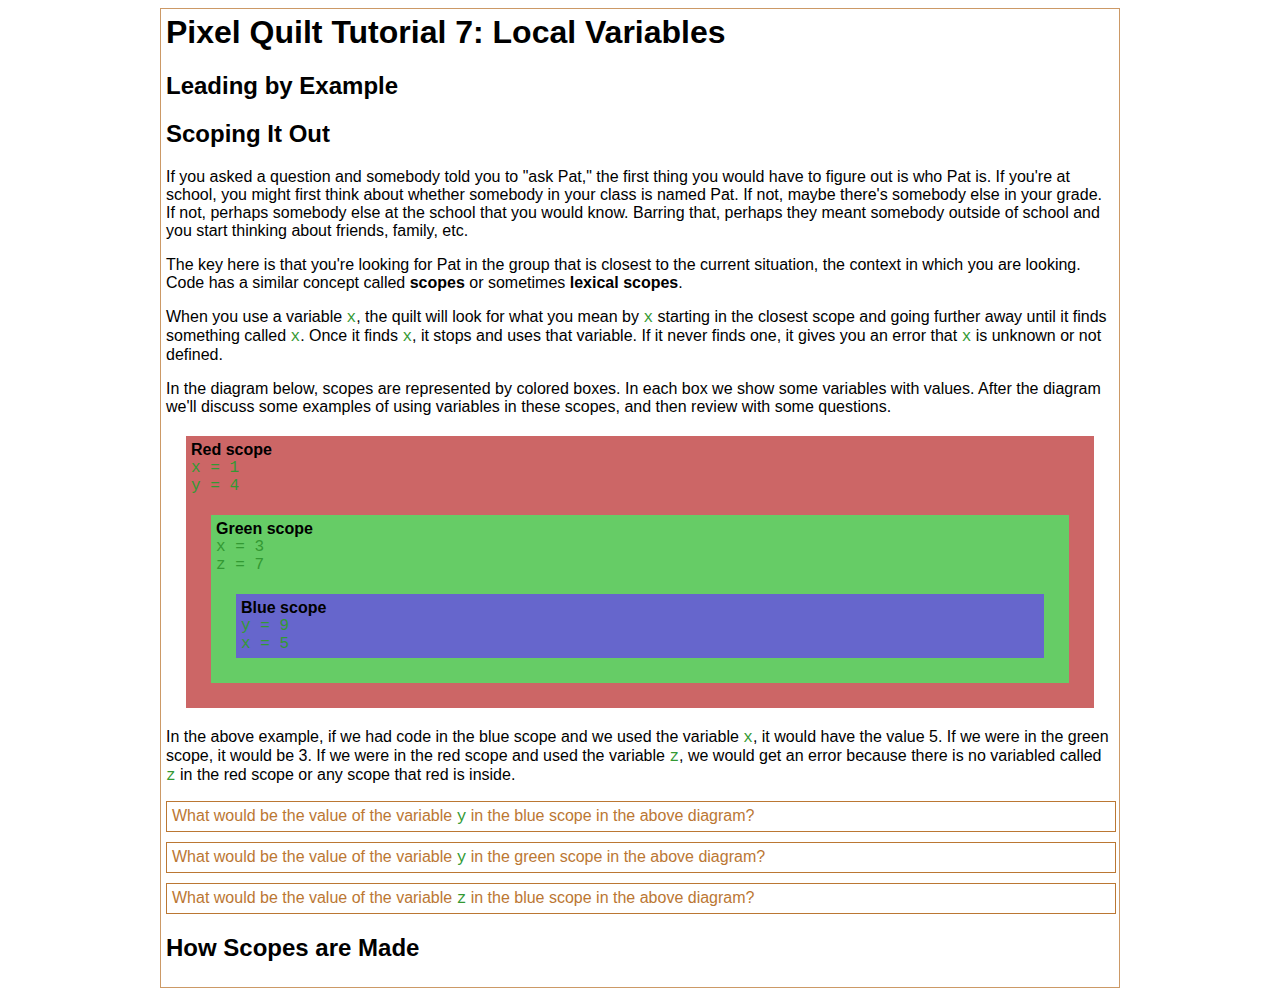
<file: tutorial/7.html>
<head>
    <title>Pixel Quilt Tutorial 7: Local Variables</title>
    <link rel="icon" type="image/png" href="/favicon.png">
    <link rel="stylesheet" href="tutorial.css">
    <link rel="stylesheet" href="/programmer/embedded.css">
</head>
<body>
<h1>Pixel Quilt Tutorial 7: Local Variables</h1>
<h2>Leading by Example</h2>



<h2>Scoping It Out</h2>
<p>If you asked a question and somebody told you to "ask Pat," the first thing
you would have to figure out is who Pat is. If you're at school, you might
first think about whether somebody in your class is named Pat. If not, maybe
there's somebody else in your grade. If not, perhaps somebody else at the
school that you would know. Barring that, perhaps they meant somebody outside
of school and you start thinking about friends, family, etc.</p>
<p>The key here is that you're looking for Pat in the group that is closest to
the current situation, the context in which you are looking. Code has a similar
concept called <b>scopes</b> or sometimes <b>lexical scopes</b>.</p>
<p>When you use a variable <code>x</code>, the quilt will look for what you
mean by <code>x</code> starting in the closest scope and going further away
until it finds something called <code>x</code>. Once it finds <code>x</code>,
it stops and uses that variable. If it never finds one, it gives you an error
that <code>x</code> is unknown or not defined.</p>
<p>In the diagram below, scopes are represented by colored boxes. In each box
we show some variables with values. After the diagram we'll discuss some
examples of using variables in these scopes, and then review with some
questions.</p>

<div style="margin: 20px; padding: 5px; background-color: #c66;">
    <b>Red scope</b><br>
    <code>x = 1</code><br>
    <code>y = 4</code><br>
    <div style="margin: 20px; padding: 5px; background-color: #6c6;">
        <b>Green scope</b><br>
        <code>x = 3</code><br>
        <code>z = 7</code><br>
        <div style="margin: 20px; padding: 5px; background-color: #66c;">
            <b>Blue scope</b><br>
            <code>y = 9</code><br>
            <code>x = 5</code>
        </div>
    </div>
</div>

<p>In the above example, if we had code in the blue scope and we used the
variable <code>x</code>, it would have the value 5. If we were in the green
scope, it would be 3. If we were in the red scope and used the variable
<code>z</code>, we would get an error because there is no variabled called
<code>z</code> in the red scope or any scope that red is inside.</p>

<question answer="9">
What would be the value of the variable <code>y</code> in the blue scope in the
above diagram?
</question>
<question answer="4 (coming from the red scope)">
What would be the value of the variable <code>y</code> in the green scope in
the above diagram?
</question>
<question answer="7 (coming from the green scope)">
What would be the value of the variable <code>z</code> in the blue scope in the
above diagram?
</question>

<h2>How Scopes are Made</h2>


</body>
<script src="/programmer/embedded.js"></script>
<script src="questions.js"></script>
</file>
<file: programmer/styles.css>
button {
    margin-left: 5px;
    font-family: monospace;
    font-size: 20px;
    background-color: #eeddcc;
    border: 1px solid #cc9966;
  }
  button:hover {
    background-color: #ddbb99;
  }
  button:active {
    background-color: #cc9966;
    color: #ffffff;
  }
  
  [type="file"] {
    display: none;
  }
  
  [type="file"] + label {
    display: inline-block;
    margin-left: 5px;
    font-family: monospace;
    font-size: 20px;
    background-color: #eeddcc;
    border: 1px solid #cc9966;
    padding-left: 5px;
    padding-right: 5px;
    padding-top: 1px;
  }
  
  [type="file"] + label:hover {
    background-color: #ddbb99;
  }
  [type="file"] + label:active {
    background-color: #cc9966;
    color: #ffffff;
  }
  
  flex {
    display: flex;
    width: calc(50vw - 12px);
    margin-bottom: 5px;
  }
  
  #title {
    width: 10px;
    flex-grow: 1;
    border: 1px solid #fff;
    font-size: 20px;
    font-family: monospace;
    font-weight: 500;
    color: #66cccc;
  }
  #title:hover {
    border: 1px solid #66cccc;
  }
  
  #editorDiv {
    display: inline-block;
    position: absolute;
    left: 0;
    top: 0;
    width: calc(50% - 12px);
    height: calc(100% - 12px);
    border: 1px solid #6666cc;
    padding: 5px;
  }
  #editorDiv textarea {
    width: 100%;
    height: calc(100% - 35px);
    resize: none;
    background-color: #333;
    color: #DDD2bb;
    font-family: "Roboto Mono", monospace;
  }
  
  #outputDiv {
    font-family: monospace;
    display: inline-block;
    position: absolute;
    left: 50%;
    top: 0;
    width: calc(50% - 12px);
    height: calc(50% - 12px);
    border: 1px solid #cc6666;
    padding: 5px;
  }
  #outputDiv input {
    width: 50px;
    text-align: right;
    font-family: monospace;
    font-size: 20px;
    margin-bottom: 5px;
    margin-right: 10px;
  }
  #outputDiv canvas {
    height: min(calc(50vh - 50px), calc(50vw - 15px));
    width: min(calc(50vw - 15px), calc(50vh - 50px));
    border: 1px solid #000;
    image-rendering: pixelated;
  }
  
  #error {
    display: none;
    color: #990000;
    overflow-y: auto;
    width: 100%;
  }
  
  #renderPanel {
    display: none;
  }
  
  #renderPanel h1 {
    color: #cc66cc;
    font-weight: bold;
    font-family: monospace;
    font-size: 24px;
    margin-bottom: 5px;
  }
  
  #renderFrame {
    color: #993399;
    font-weight: bold;
  }
  
  #renderPanel button {
    margin-left: 0px;
    margin-top: 5px;
  }
  
  #guideDiv {
    font-family: sans-serif;
    display: inline-block;
    position: absolute;
    left: 50%;
    top: 50%;
    width: calc(50% - 12px);
    height: calc(50% - 12px);
    border: 1px solid #66cc66;
    padding: 5px;
    overflow: auto;
  }
  #guideDiv h1 {
    font-size: 28px;
  }
</file>
<file: tutorial/tutorial.css>
* {
    font-family: 'Roboto', sans-serif;
}

body {
    margin-left: max(calc((100% - 60em) / 2), 0px);
    margin-right: max(calc((100% - 60em) / 2), 0px);
    border: 1px solid #c96;
    padding: 5px;
}

h1 {
    font-size: 200%;
    font-weight: bold;
}

h2 {
    font-size: 150%;
    font-weight: bold;
}

h3 {
    font-size: 125%;
    font-weight: bold;
}

code {
    font-family: 'Roboto Mono', monospace;
    color: #393;
}

codeblock {
    display: block;
    padding: 5px;
    background-color: #333;
    color: #DDD2bb;
    font-family: 'Roboto Mono', monospace;
    white-space: pre;
}

question {
    display: block;
    color: #b73;
    width: calc(100% - 10px);
    border: 1px solid #b73;
    padding: 5px;
    margin-top: 10px;
}

answer {
    display: none;
    color: #399;
}
</file>
<file: programmer/embedded.css>
.editor button {
    margin-bottom: 5px;
    font-family: monospace;
    font-size: 20px;
    background-color: #eeddcc;
    border: 1px solid #cc9966;
    display:block;
  }
  .editor button:hover {
    background-color: #ddbb99;
  }
  .editor button:active {
    background-color: #cc9966;
    color: #ffffff;
  }
    
  div.editor {
    display: inline-block;
    width: max(calc(100% - 15rem), 10rem);
    height: 15rem;
  }
  .editor textarea {
    width: calc(100% - 10px);
    height: calc(100% - 35px);
    resize: none;
    background-color: #333;
    color: #DDD2bb;
    font-family: "Roboto Mono", monospace;
  }
  
  div.output {
    font-family: monospace;
    display: inline-block;
    width: 15rem;
    height: 15rem;
  }
  .output canvas {
    height: 15rem;
    width: 15rem;
    border: 1px solid #000;
    image-rendering: pixelated;
  }
  
  .error {
    display: none;
    color: #990000;
    overflow-y: auto;
    width: 15rem;
  }
</file>
